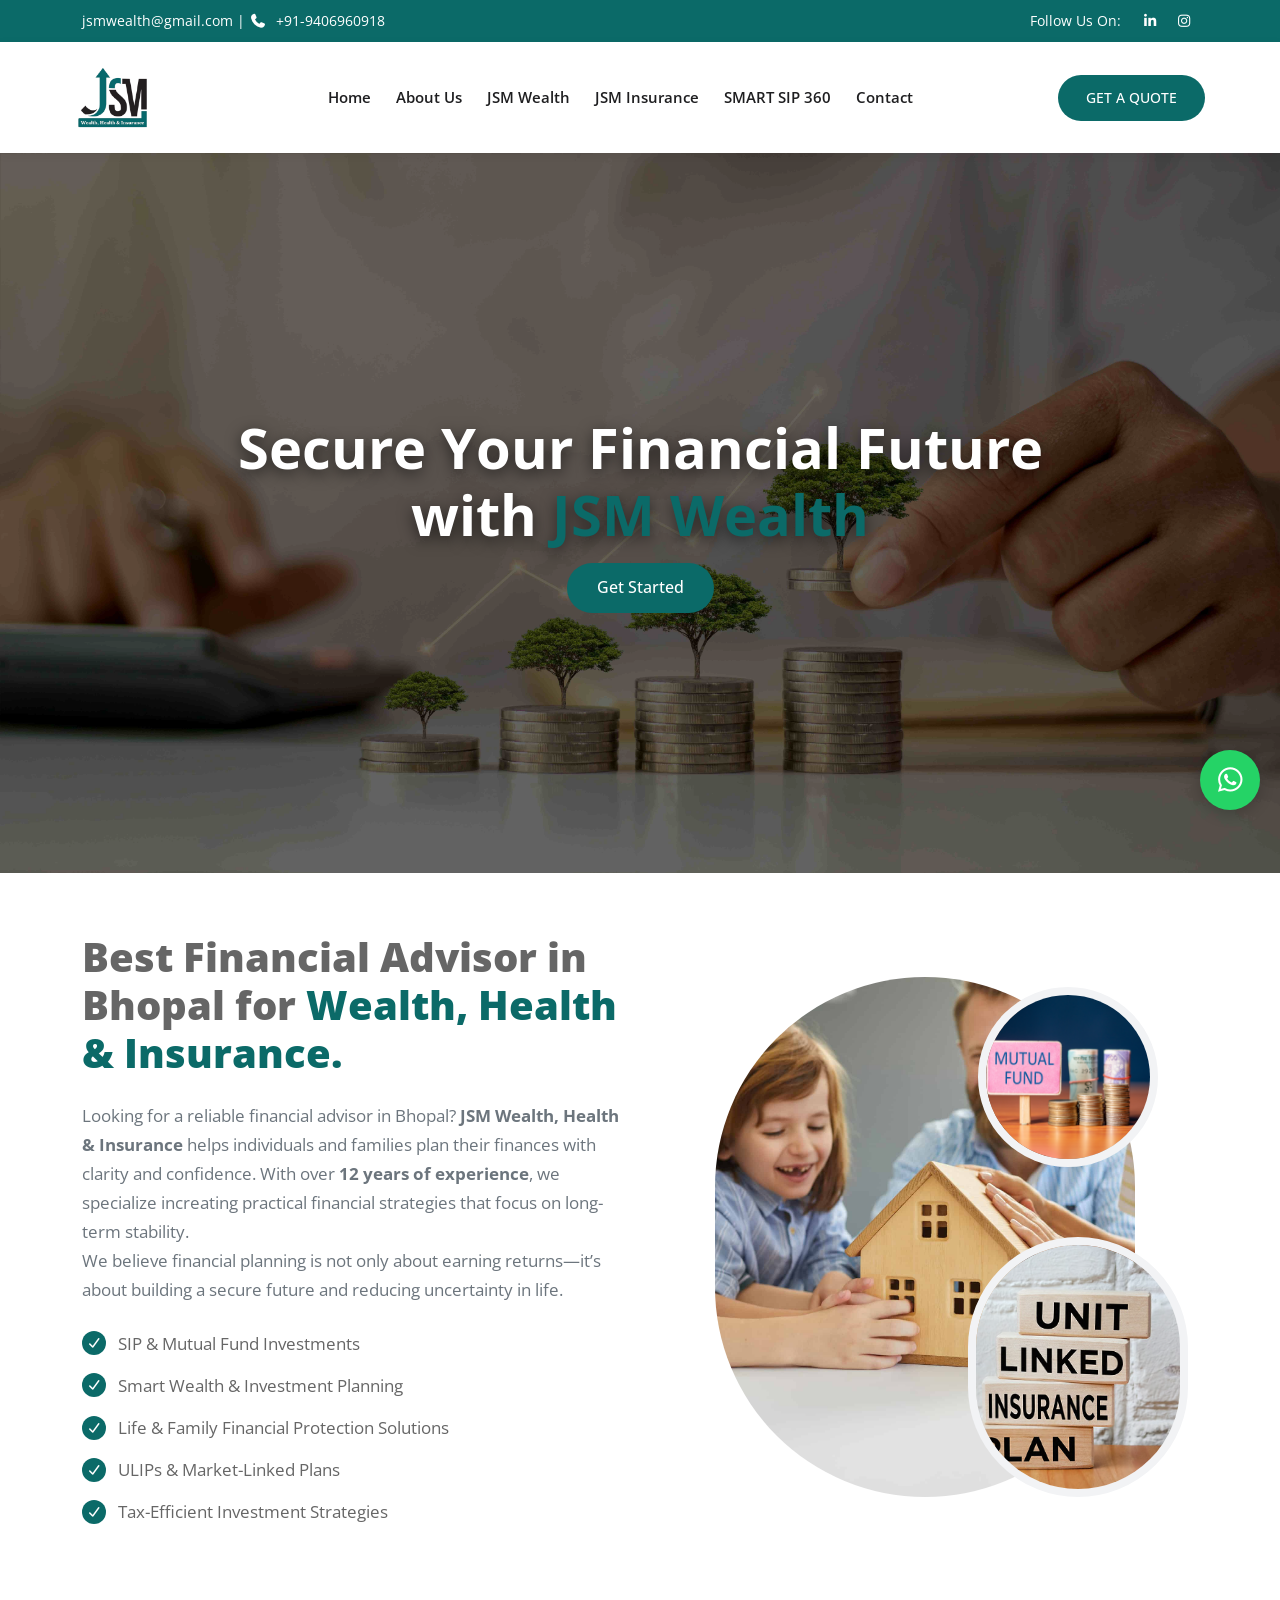
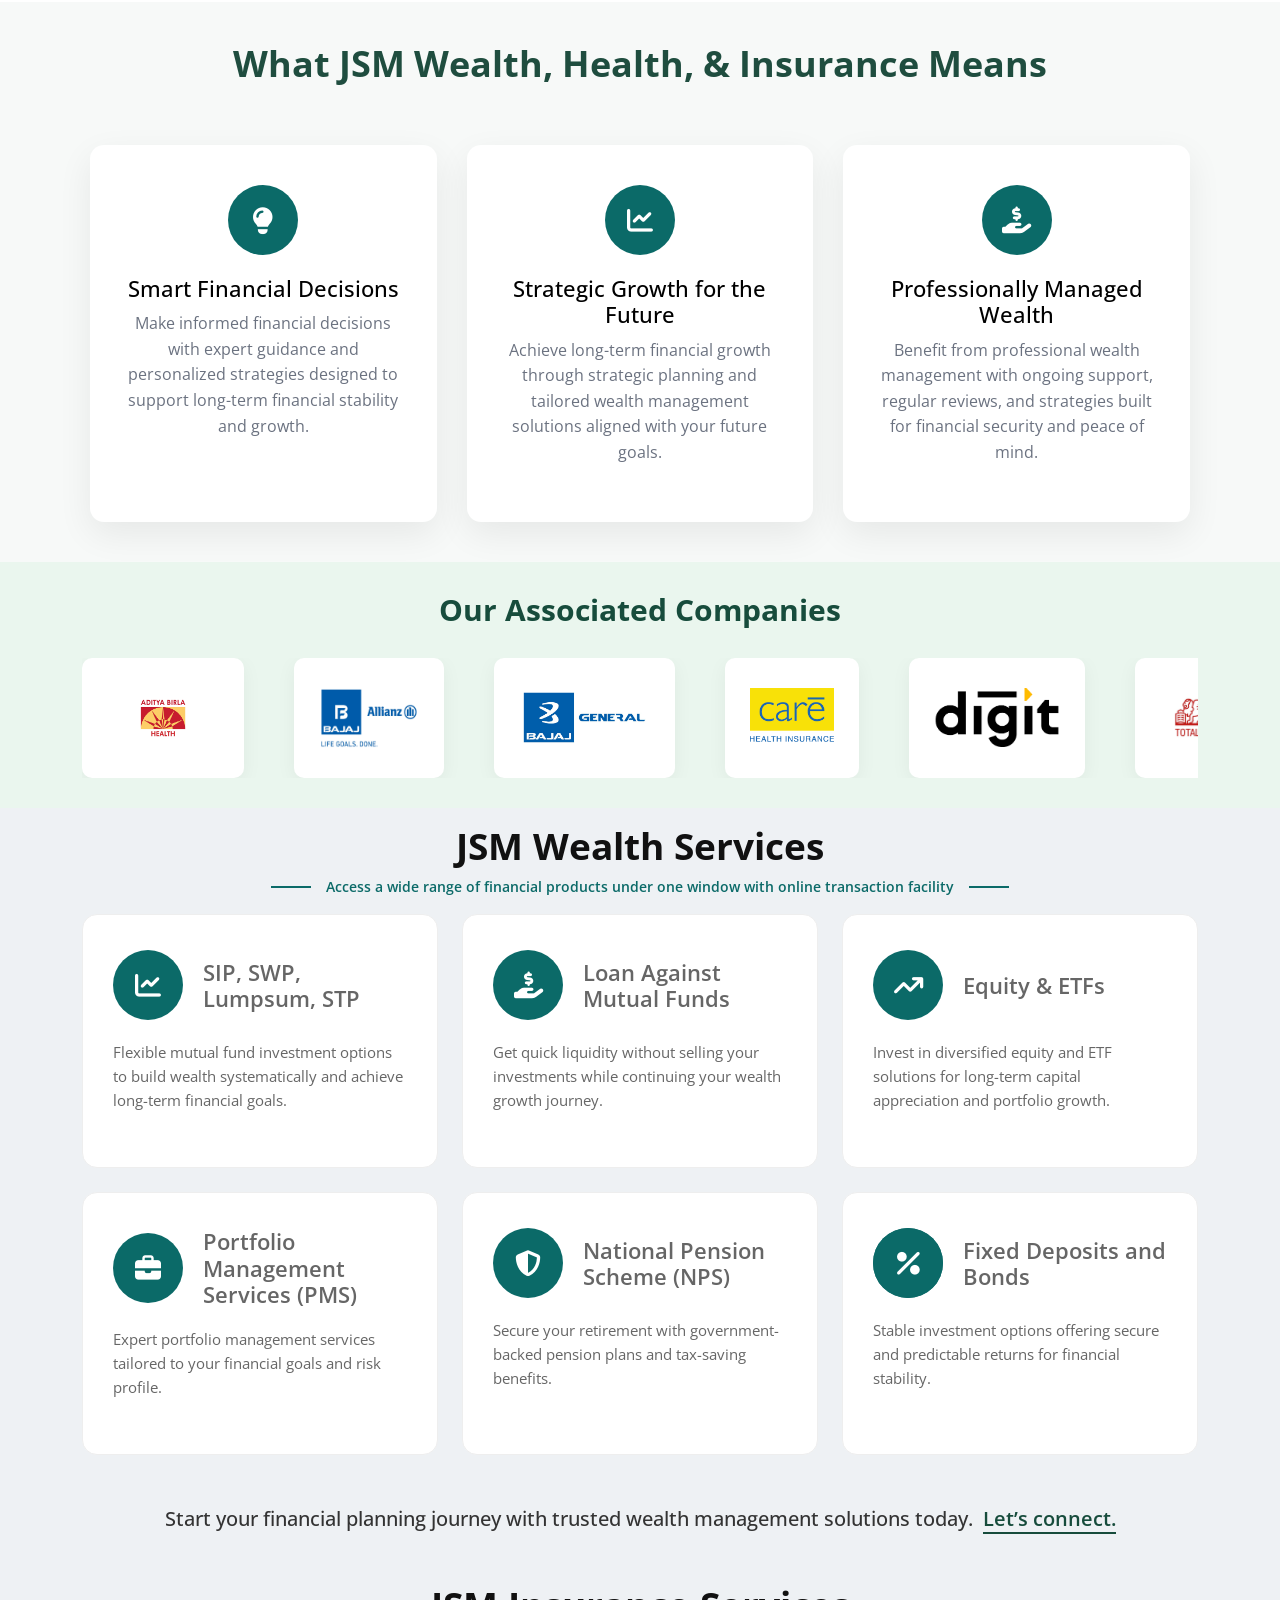
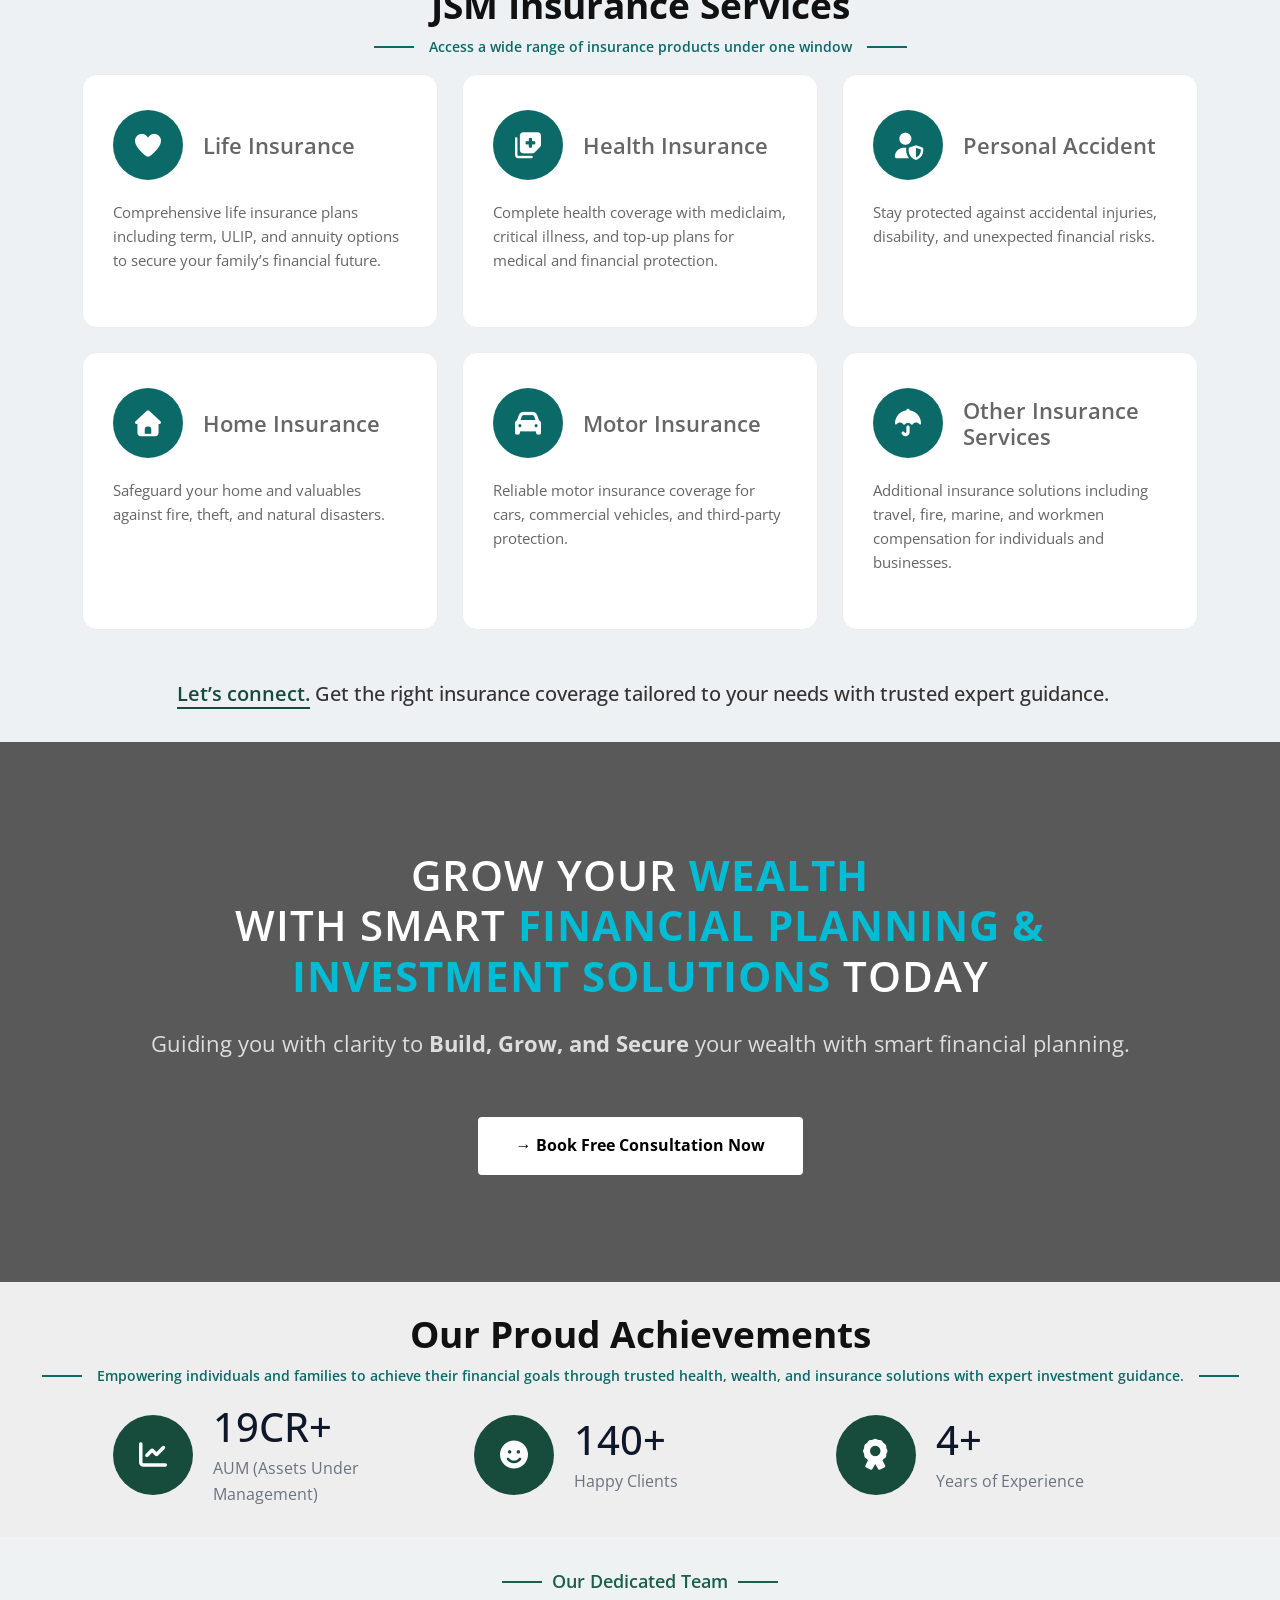
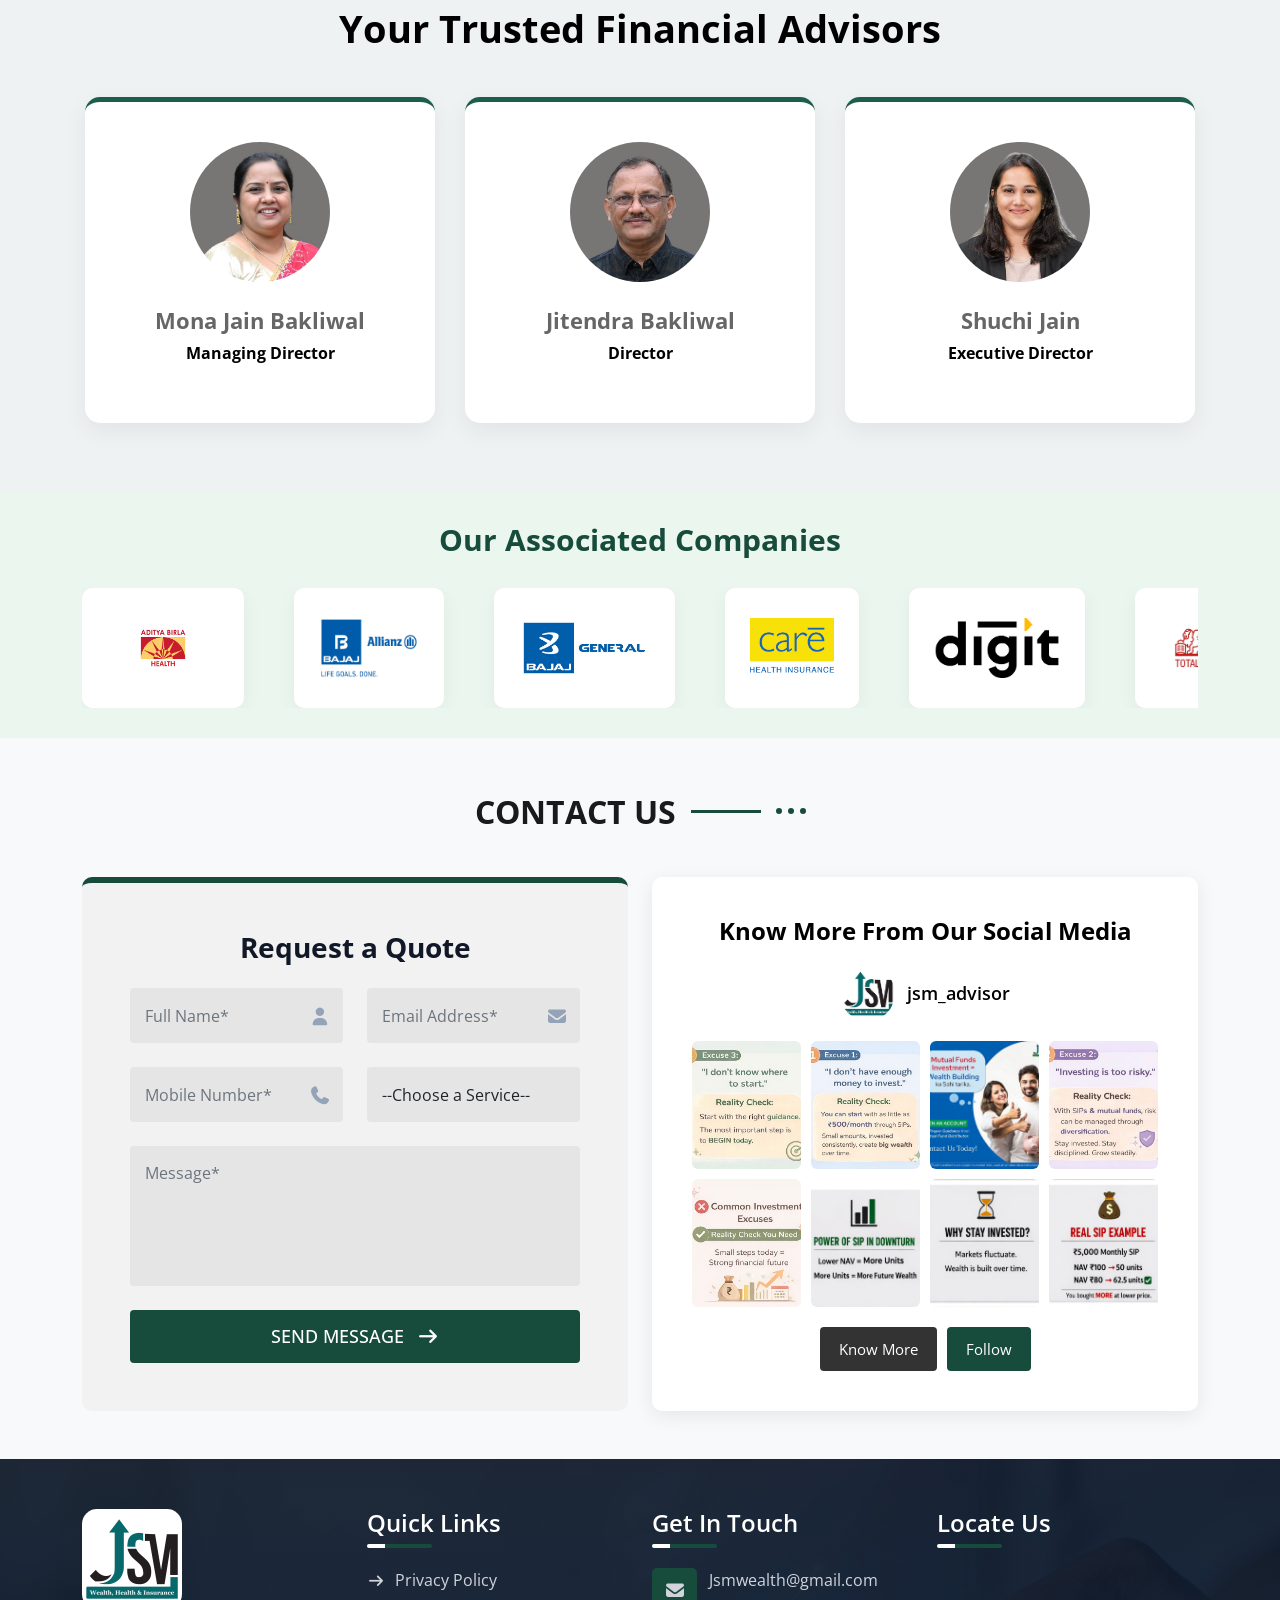
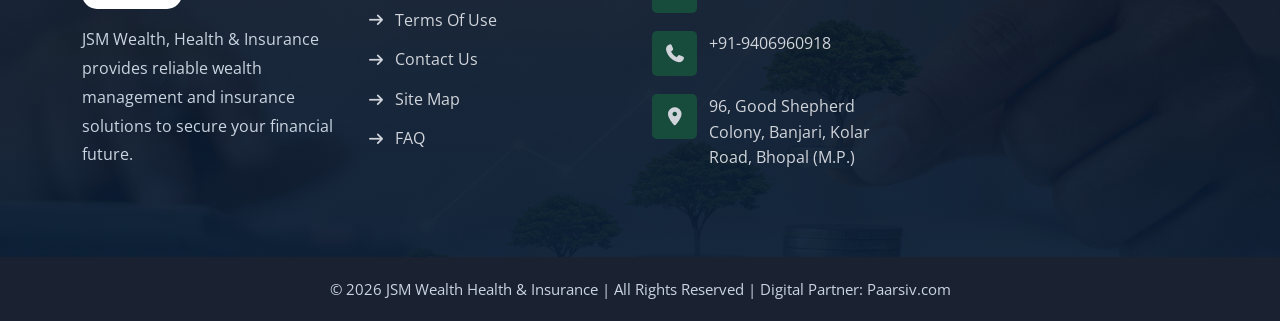
<file: index.html>
<!doctype html>
<html lang="en">

    <head>
        <meta charset="UTF-8" />
        <meta name="viewport" content="width=device-width, initial-scale=1.0" />

        <title>JSM Wealth</title>

        <!-- Bootstrap CSS (IMPORTANT) -->
        <link rel="stylesheet" href="static/css/bootstrap.min.css">

        <!-- Font Awesome -->
        <link rel="stylesheet" href="static/css/all.min.css">

        <!-- Custom CSS -->
        <link rel="stylesheet" href="style.css" />
        <link rel="stylesheet" href="static/css/footer.css">

        <script type="text/javascript" src="//cdn.evgnet.com/beacon/ddecorhomefabrics/dddecor_dev/scripts/evergage.min.js"></script>

    </head>

    <body>

        <!-- ---------------------------Static/Js/Header.js-------------------------------- -->
        <header class="header" id="main-header"></header>
        <!-- WhatsApp Button -->
        <a href="https://wa.me/919406960918" class="whatsapp-btn"
            target="_blank">
            <i class="fab fa-whatsapp"></i>
        </a>

        <!-- Scroll To Top Button -->
        <button class="scroll-top" id="scrollTopBtn">
            <i class="fa fa-arrow-up"></i>
        </button>

        <!-- ------------------------Header Ends Here-------------------------------------- -->

        <!-- HERO SECTION -->
        <section class="hero-section ">
            <div class="hero-text text-center">

                <h1 id="hero-title">
                    Secure Your Financial Future with <span>JSM</span>
                </h1>

                <a href="#finance-section" class="hero-btn">Get Started</a>

            </div>
        </section>

        <!-- ---------------------------Static/Js/Header.js-------------------------------- -->
        <section class="about-section" id="about-section">
            <div class="container">
                <div class="row align-items-center">

                    <!-- Left Content -->
                    <div class="col-lg-6 ">

                        <h2 class="about-main-title">

                            Best Financial Advisor in Bhopal for
                            <span>Wealth, Health & Insurance.</span>
                        </h2>

                        <p class="about-text">
                            Looking for a reliable financial advisor in Bhopal?
                          <strong> JSM Wealth, Health & Insurance</strong>  helps individuals and
                            families plan their finances with clarity and
                            confidence. With over <strong>12 years of experience</strong>, 
                            we specialize increating practical
                            financial strategies that focus on long-term
                            stability.

                            <br>We believe financial planning is not only about
                            earning returns—it’s about building a secure future
                            and reducing uncertainty in life.
                        
                        </p>

                        <ul class="about-list">
                            <li>
                                <i class="fa-solid fa-check "></i>
                                SIP & Mutual Fund Investments
                            </li>
                            <li>
                                <i class="fa-solid fa-check"></i>
                                Smart Wealth & Investment Planning
                            </li>
                            <li>
                                <i class="fa-solid fa-check"></i>
                                Life & Family Financial Protection Solutions
                            </li>
                            <li>
                                <i class="fa-solid fa-check"></i>
                                ULIPs & Market-Linked Plans
                            </li>
                            <li>
                                <i class="fa-solid fa-check"></i>
                                Tax-Efficient Investment Strategies
                            </li>
                        </ul>

                    </div>

                    <!-- Right Images -->
                    <div class="col-lg-6 text-center mt-lg-0">
                        <div class="image-wrapper">
                            <img src="static/image/insurance-about-1.jpeg"
                                class="main-img" alt="Main Image">

                            <img src="static/image/Mutual Funds.png"
                                class="small-img-top" alt="Small Image">

                            <img src="static/image/plan.avif"
                                class="small-img-bottom" alt="Small Image">
                        </div>
                    </div>

                </div>
            </div>
        </section>
        <!-- ------------------------Header Ends Here-------------------------------------- -->

        <section class="wealth-section" id="wealth-section">

            <div class="container">

                <h2 class="wealth-heading">
                    What JSM Wealth, Health, & Insurance Means
                </h2>

                <div class="wealth-grid">

                    <div class="wealth-card">
                        <div class="wealth-icon">
                            <i class="fa-solid fa-lightbulb"></i>
                        </div>
                        <h4>Smart Financial Decisions</h4>
                        <p>Make informed financial decisions with expert guidance and personalized 
                            strategies designed to support long-term financial stability and growth.</p>
                    </div>

                    <div class="wealth-card">
                        <div class="wealth-icon">
                            <i class="fa-solid fa-chart-line"></i>
                        </div>
                        <h4>Strategic Growth for the Future</h4>
                        <p>Achieve long-term financial growth through strategic planning and 
                            tailored wealth management solutions aligned with your future goals.</p>
                    </div>

                    <div class="wealth-card">
                        <div class="wealth-icon">
                            <i class="fa-solid fa-hand-holding-dollar"></i>
                        </div>
                        <h4>Professionally Managed Wealth</h4>
                        <p>Benefit from professional wealth management with ongoing support,
                             regular reviews, and strategies built for financial security and peace of mind.</p>
                    </div>

                </div>

            </div>

        </section>
        <!-- ---------------------------Associated Company Section-------------------------------- -->
        <section class="associated-section">
            <div class="container scrolling-text">

                <h2>Our Associated Companies</h2>

                <div class="logo-slider">
                    <div class="scroll-track">

                        <div class="company-logo"><img
                                src="static/image/Aditya Birla Health Insurance.webp"
                                alt="Aditya Birla Health Insurance"></div>
                        <div class="company-logo"><img
                                src="static/image/Bajaj Allianz Life.jpg"
                                alt="Bajaj Allianz Life">
                        </div>
                        <div class="company-logo"><img
                                src="static/image/Bajaj Allianz General Insurance.jpg"
                                alt="Bajaj Allianz General Insurance"></div>
                        <div class="company-logo"><img
                                src="static/image/Care Health Insurance.png"
                                alt="Care Health Insurance"></div>
                        <div class="company-logo"><img
                                src="static/image/Digit Insurance.png"
                                alt="Digit Insurance"></div>
                        <div class="company-logo"><img
                                src="static/image/Future Generali.jpg"
                                alt="Future Generali"></div>
                        <div class="company-logo"><img
                                src="static/image/HDFC ERGO.webp"
                                alt="HDFC ERGO"></div>
                        <div class="company-logo"><img
                                src="static/image/HDFC Life.png"
                                alt="HDFC Life"></div>
                        <div class="company-logo"><img
                                src="static/image/ICICI Lombard General Insurance.jpg"
                                alt="ICICI Lombard General Insurance"></div>
                        <div class="company-logo"><img
                                src="static/image/ICICI Prudential Life.jpeg"
                                alt="ICICI Prudential Life"></div>
                        <div class="company-logo"><img
                                src="static/image/IFFCO Tokio General Insurance.png"
                                alt="IFFCO Tokio General Insurance"></div>
                        <div class="company-logo"><img
                                src="static/image/Kotak Life.png"
                                alt="Kotak Life"></div>
                        <div class="company-logo"><img
                                src="static/image/Kotak General Insurance.png"
                                alt="Kotak General Insurance"></div>
                        <div class="company-logo"><img
                                src="static/image/ManipalCigna Health Insurance.png"
                                alt="ManipalCigna Health Insurance"></div>
                        <div class="company-logo"><img
                                src="static/image/Max Life Insurance.jpg"
                                alt="Max Life Insurance">
                        </div>
                        <div class="company-logo"><img
                                src="static/image/Niva Bupa Health Insurance.png"
                                alt="Niva Bupa Health Insurance"></div>
                        <div class="company-logo"><img
                                src="static/image/Royal Sundaram General Insurance.jpg"
                                alt="Royal Sundaram General Insurance"></div>
                        <div class="company-logo"><img
                                src="static/image/Star Health Insurance.png"
                                alt="Star Health Insurance"></div>
                        <div class="company-logo"><img
                                src="static/image/Tata AIA Life.png"
                                alt="Tata AIA Life"></div>
                        <div class="company-logo"><img
                                src="static/image/Tata AIG.png"
                                alt="Tata AIG"></div>

                    </div>
                </div>
            </section>
            <!-- ---------------------------Associated Company Section End-------------------------------- -->

            <!-- ---------------------------Services Section-------------------------------- -->
            <section class="services-section py-3" id="services-section">
                <div class="container">

                    <!-- Main Heading -->
                    <div class="text-center">
                        <h2 class="main-heading">
                            JSM Wealth Services
                        </h2>
                    </div>

                    <div class="text-center mb-3">
                        <div class="top-heading">
                            <span></span>
                            Access a wide range of financial products under one
                            window with online transaction facility
                            <span></span>
                        </div>
                    </div>

                    <!-- Cards -->
                    <div class="row g-4">

                        <!-- Card 1 -->
                        <div class="col-lg-4 col-md-6">
                            <div class="service-card">
                                <div class="card-header-flex">
                                    <div class="icon-box">
                                        <i class="fas fa-chart-line"></i>
                                    </div>
                                    <h4>SIP, SWP, Lumpsum, STP</h4>
                                </div>
                                <p>
                                   Flexible mutual fund investment options to build wealth systematically and achieve long-term financial goals.
                                </p>
                            </div>
                        </div>

                        <!-- Card 2 -->
                        <div class="col-lg-4 col-md-6">
                            <div class="service-card">
                                <div class="card-header-flex">
                                    <div class="icon-box">
                                        <i
                                            class="fas fa-hand-holding-dollar"></i>
                                    </div>
                                    <h4>Loan Against Mutual Funds</h4>
                                </div>
                                <p>
                                    Get quick liquidity without selling your investments while continuing your wealth growth journey.
                                </p>
                            </div>
                        </div>

                        <!-- Card 3 -->
                        <div class="col-lg-4 col-md-6">
                            <div class="service-card">
                                <div class="card-header-flex">
                                    <div class="icon-box">
                                        <i class="fas fa-arrow-trend-up"></i>
                                    </div>
                                    <h4>Equity & ETFs</h4>
                                </div>
                                <p>
                                   
Invest in diversified equity and ETF solutions for long-term capital appreciation and portfolio growth.
                                </p>
                            </div>
                        </div>

                        <!-- Card 4 -->
                        <div class="col-lg-4 col-md-6">
                            <div class="service-card">
                                <div class="card-header-flex">
                                    <div class="icon-box">
                                        <i class="fas fa-briefcase"></i>
                                    </div>
                                    <h4>Portfolio Management Services (PMS)</h4>
                                </div>
                                <p>
                                    Expert portfolio management services tailored to your financial goals and risk profile.
                                </p>
                            </div>
                        </div>

                        <!-- Card 5 -->
                        <div class="col-lg-4 col-md-6">
                            <div class="service-card">
                                <div class="card-header-flex">
                                    <div class="icon-box">
                                        <i class="fas fa-shield-alt"></i>
                                    </div>
                                    <h4>National Pension Scheme (NPS)</h4>
                                </div>
                                <p>
                                   Secure your retirement with government-backed pension plans and tax-saving benefits.
                                </p>
                            </div>
                        </div>

                        <!-- Card 6 -->
                        <div class="col-lg-4 col-md-6">
                            <div class="service-card">
                                <div class="card-header-flex">
                                    <div class="icon-box">
                                        <div class="icon-box">
                                            <i class="fas fa-percent"></i>
                                        </div>
                                    </div>
                                    <h4>Fixed Deposits and Bonds</h4>
                                </div>
                                <p>
                                    Stable investment options offering secure and predictable returns for financial stability.
                                </p>
                            </div>
                        </div>

                    </div>

                    <!-- CTA LINE -->
                    <div class="text-center mt-5">
                        <p class="service-cta">
                            Start your financial planning journey with trusted wealth management solutions today. <a href="#finance-section">Let’s
                                connect.</a>
                        </p>
                    </div>

                </div>
            </section>
            <!-- ---------------------------Services Section End-------------------------------- -->
            <!-- ---------------------------Services Section-------------------------------- -->
            <section class="services-section py-3" id="services-sections">
                <div class="container">

                    <!-- Main Heading -->
                    <div class="text-center">
                        <h2 class="main-heading">
                            JSM Insurance Services
                        </h2>
                    </div>
                    <!-- Small Top Heading -->
                    <div class="text-center mb-3">
                        <div class="top-heading">
                            <span></span>
                            Access a wide range of insurance products under one
                            window
                            <span></span>
                        </div>
                    </div>

                    <!-- Cards -->
                    <div class="row g-4">

                        <!-- Card 1 -->
                        <div class="col-lg-4 col-md-6">
                            <div class="service-card">
                                <div class="card-header-flex">
                                    <div class="icon-box">
                                        <i class="fas fa-heart"></i>
                                    </div>
                                    <h4>Life Insurance</h4>
                                </div>
                                <p>
                                    Comprehensive life insurance plans including term, ULIP, and annuity options to secure your family’s financial future.
                                </p>
                            </div>
                        </div>

                        <!-- Card 2 -->
                        <div class="col-lg-4 col-md-6">
                            <div class="service-card">
                                <div class="card-header-flex">
                                    <div class="icon-box">
                                        <i class="fas fa-notes-medical"></i>
                                    </div>
                                    <h4>Health Insurance</h4>
                                </div>
                                <p>
                                    Complete health coverage with mediclaim, critical illness, and top-up plans for medical and financial protection.
                                </p>
                            </div>
                        </div>

                        <!-- Card 4 -->
                        <div class="col-lg-4 col-md-6">
                            <div class="service-card">
                                <div class="card-header-flex">
                                    <div class="icon-box">
                                        <i class="fas fa-user-shield"></i>
                                    </div>
                                    <h4>Personal Accident</h4>
                                </div>
                                <p>
                                   Stay protected against accidental injuries, disability, and unexpected financial risks.
                                </p>
                            </div>
                        </div>

                        <!-- Card 5 -->
                        <div class="col-lg-4 col-md-6">
                            <div class="service-card">
                                <div class="card-header-flex">
                                    <div class="icon-box">
                                        <i class="fas fa-home"></i>
                                    </div>
                                    <h4>Home Insurance</h4>
                                </div>
                                <p>
                                    Safeguard your home and valuables against fire, theft, and natural disasters.
                                </p>
                            </div>
                        </div>
                        <!-- Card 3 -->
                        <div class="col-lg-4 col-md-6">
                            <div class="service-card">
                                <div class="card-header-flex">
                                    <div class="icon-box">
                                        <i class="fas fa-car"></i>
                                    </div>
                                    <h4>Motor Insurance</h4>
                                </div>
                                <p>
                                    Reliable motor insurance coverage for cars, commercial vehicles, and third-party protection.
                                </p>
                            </div>
                        </div>
                        <!-- Card 6 -->
                        <div class="col-lg-4 col-md-6">
                            <div class="service-card">
                                <div class="card-header-flex">
                                    <div class="icon-box">
                                        <i class="fas fa-umbrella"></i>
                                    </div>
                                    <h4>Other Insurance Services</h4>
                                </div>
                                <p>
                                    Additional insurance solutions including travel, fire, marine, and workmen compensation for individuals and businesses.
                                </p>
                            </div>
                        </div>

                    </div>
                    <!-- CTA LINE -->
                    <div class="text-center mt-5">
                        <p class="service-cta">
                            <a href="#finance-section">Let’s
                                connect.</a>
                                Get the right insurance coverage tailored to your needs with trusted expert guidance.
                        </p>
                    </div>

                </div>
            </section>
            <!-- ---------------------------Services Section End-------------------------------- -->
            <!-- ---------------------------Finance Hero Section-------------------------------- -->
            <section class="finance-hero">

                <div class="overlays"></div>

                <div class="hero-content">

                    <h1>
                        
                        GROW YOUR <span>WEALTH</span><br>
                        WITH SMART <span>FINANCIAL PLANNING & INVESTMENT SOLUTIONS</span> TODAY
                    </h1>

                    <p class="sub-text">

                        Guiding you with clarity to <strong>Build, Grow, and
                            Secure</strong> your wealth with smart financial planning.
                        <!-- Book
                        today & claim your
                        <strong>Free Consultation!</strong> -->
                    </p>

                    <a href="#finance-section" class="hero-btnn">
                        → Book Free Consultation Now
                    </a>

                </div>

            </section>
            <!-- ---------------------------Finance Hero Section End-------------------------------- -->
            <!-- ---------------------------Stats Section-------------------------------- -->
            <section class="stats">

                <div class="text-center">
                    <h2 class="main-heading">
                        Our Proud Achievements
                    </h2>
                </div>
                <div class="text-center mb-3">
                    <div class="top-heading">
                        <span></span>
                        Empowering individuals and families to achieve their financial 
                        goals through trusted health, wealth, and insurance solutions 
                        with expert investment guidance.
                        <span></span>
                    </div>
                </div>

                <div class="stats__container mb-2">

                    <!-- AUM -->
                    <div class="stats__item">
                        <div class="stats__icon">
                            <i class="fas fa-chart-line"></i>
                        </div>
                        <div class="stats__content">
                            <h2 class="counter" data-target="65">
                                0<span>CR+</span>
                            </h2>
                            <p>AUM (Assets Under Management)</p>
                        </div>
                    </div>

                    <!-- Clients -->
                    <div class="stats__item">
                        <div class="stats__icon">
                            <i class="fas fa-face-smile"></i>
                        </div>
                        <div class="stats__content">
                            <h2 class="counter" data-target="500">
                                0<span>+</span>
                            </h2>
                            <p>Happy Clients</p>
                        </div>
                    </div>

                    <!-- Experience -->
                    <div class="stats__item">
                        <div class="stats__icon">
                            <i class="fas fa-award"></i>
                        </div>
                        <div class="stats__content">
                            <h2 class="counter" data-target="12">
                                0<span>+</span>
                            </h2>
                            <p>Years of Experience</p>
                        </div>
                    </div>

                </div>
            </section>
            <!-- ---------------------------Stats Section End-------------------------------- -->
            <!-- ---------------------------Team Section-------------------------------- -->
            <section class="team-section">
                <div class="container text-center">

                    <p class="small-title">Our Dedicated Team</p>
                    <h2 class="main-title">Your Trusted Financial Advisors</h2>

                    <div class="row justify-content-center">

                        <!-- Card 1 -->
                        <div class="col-lg-4 col-md-6 mb-4">
                            <div class="team-card">
                                <div class="team-img">
                                    <img
                                        src="static/image/mother shuchi-ii.jpeg"
                                        alt>

                                </div>
                                <h4>Mona Jain Bakliwal</h4>
                                <p>Managing Director</p>
                            </div>
                        </div>

                        <!-- Card 2 -->
                        <div class="col-lg-4 col-md-6 mb-4">
                            <div class="team-card">
                                <div class="team-img">
                                    <img src="static/image/father.png" alt>

                                </div>
                                <h4>Jitendra Bakliwal</h4>
                                <p>Director</p>
                            </div>
                        </div>

                        <!-- Card 3 -->
                        <div class="col-lg-4 col-md-6 mb-4">
                            <div class="team-card">
                                <div class="team-img">
                                    <img src="static/image/Shuchi.jpeg" alt>

                                </div>
                                <h4>Shuchi Jain</h4>
                                <p>Executive Director</p>
                            </div>
                        </div>

                    </div>
                </div>
            </section>
            <!-- ---------------------------Team Section End-------------------------------- -->
            <!-- ---------------------------Associated Company Section-------------------------------- -->
            <section class="associated-section">
                <div class="container scrolling-text">

                    <h2>Our Associated Companies</h2>

                    <div class="logo-slider">
                        <div class="scroll-track">

                            <div class="company-logo"><img
                                    src="static/image/Aditya Birla Health Insurance.webp"
                                    alt="Aditya Birla Health Insurance"></div>
                            <div class="company-logo"><img
                                    src="static/image/Bajaj Allianz Life.jpg"
                                    alt="Bajaj Allianz Life">
                            </div>
                            <div class="company-logo"><img
                                    src="static/image/Bajaj Allianz General Insurance.jpg"
                                    alt="Bajaj Allianz General Insurance"></div>
                            <div class="company-logo"><img
                                    src="static/image/Care Health Insurance.png"
                                    alt="Care Health Insurance"></div>
                            <div class="company-logo"><img
                                    src="static/image/Digit Insurance.png"
                                    alt="Digit Insurance"></div>
                            <div class="company-logo"><img
                                    src="static/image/Future Generali.jpg"
                                    alt="Future Generali"></div>
                            <div class="company-logo"><img
                                    src="static/image/HDFC ERGO.webp"
                                    alt="HDFC ERGO"></div>
                            <div class="company-logo"><img
                                    src="static/image/HDFC Life.png"
                                    alt="HDFC Life"></div>
                            <div class="company-logo"><img
                                    src="static/image/ICICI Lombard General Insurance.jpg"
                                    alt="ICICI Lombard General Insurance"></div>
                            <div class="company-logo"><img
                                    src="static/image/ICICI Prudential Life.jpeg"
                                    alt="ICICI Prudential Life"></div>
                            <div class="company-logo"><img
                                    src="static/image/IFFCO Tokio General Insurance.png"
                                    alt="IFFCO Tokio General Insurance"></div>
                            <div class="company-logo"><img
                                    src="static/image/Kotak Life.png"
                                    alt="Kotak Life"></div>
                            <div class="company-logo"><img
                                    src="static/image/Kotak General Insurance.png"
                                    alt="Kotak General Insurance"></div>
                            <div class="company-logo"><img
                                    src="static/image/ManipalCigna Health Insurance.png"
                                    alt="ManipalCigna Health Insurance"></div>
                            <div class="company-logo"><img
                                    src="static/image/Max Life Insurance.jpg"
                                    alt="Max Life Insurance">
                            </div>
                            <div class="company-logo"><img
                                    src="static/image/Niva Bupa Health Insurance.png"
                                    alt="Niva Bupa Health Insurance"></div>
                            <div class="company-logo"><img
                                    src="static/image/Royal Sundaram General Insurance.jpg"
                                    alt="Royal Sundaram General Insurance"></div>
                            <div class="company-logo"><img
                                    src="static/image/Star Health Insurance.png"
                                    alt="Star Health Insurance"></div>
                            <div class="company-logo"><img
                                    src="static/image/Tata AIA Life.png"
                                    alt="Tata AIA Life"></div>
                            <div class="company-logo"><img
                                    src="static/image/Tata AIG.png"
                                    alt="Tata AIG"></div>

                        </div>
                    </div>
                </section>
                <!-- ---------------------------Associated Company Section End-------------------------------- -->
                <!-- ---------------------------Finance Section-------------------------------- -->
                <section class="finance-section py-5" id="finance-section">
                    <div class="container">

                        <!-- Title -->
                        <p class="contact-title">
                            CONTACT US
                            <span class="line"></span>
                            <span class="dots">
                                <span></span>
                                <span></span>
                                <span></span>
                            </span>
                        </p>

                        <div class="row align-items-stretch">

                            <!-- LEFT SIDE (FORM) -->
                            <div class="col-lg-6 d-flex">
                                <div class="quote-section p-4 p-lg-5 w-100">

                                    <h2 class="quote-title mb-4">Request a
                                        Quote</h2>

                                    <form>
                                        <div class="row g-4">

                                            <!-- Full Name -->
                                            <div class="col-md-6">
                                                <div class="input-group">
                                                    <input type="text"
                                                        class="form-control"
                                                        placeholder="Full Name*"
                                                        required>
                                                    <span
                                                        class="input-group-text">
                                                        <i
                                                            class="fa fa-user"></i>
                                                    </span>
                                                </div>
                                            </div>

                                            <!-- Email -->
                                            <div class="col-md-6">
                                                <div class="input-group">
                                                    <input type="email"
                                                        class="form-control"
                                                        placeholder="Email Address*"
                                                        required>
                                                    <span
                                                        class="input-group-text">
                                                        <i
                                                            class="fa fa-envelope"></i>
                                                    </span>
                                                </div>
                                            </div>

                                            <!-- Phone -->
                                            <div class="col-md-6">
                                                <div class="input-group">
                                                    <input type="tel"
                                                        class="form-control"
                                                        placeholder="Mobile Number*"
                                                        required>
                                                    <span
                                                        class="input-group-text">
                                                        <i
                                                            class="fa fa-phone"></i>
                                                    </span>
                                                </div>
                                            </div>

                                            <!-- Service -->
                                            <div class="col-md-6">
                                                <select class="form-select"
                                                    required>
                                                    <option selected
                                                        disabled>--Choose a
                                                        Service--</option>
                                                    <option>Health
                                                        Insurance</option>
                                                    <option>Life
                                                        Insurance</option>
                                                    <option>Investment
                                                        Planning</option>
                                                    <option>Mutual
                                                        Funds</option>
                                                </select>
                                            </div>

                                            <!-- Message -->
                                            <div class="col-12">
                                                <textarea class="form-control"
                                                    placeholder="Message*"
                                                    required></textarea>
                                            </div>

                                            <!-- Button -->
                                            <div class="col-12">
                                                <button type="submit"
                                                    class="send-btn w-100">
                                                    SEND MESSAGE
                                                    <i
                                                        class="fa fa-arrow-right ms-2"></i>
                                                </button>
                                            </div>

                                        </div>
                                    </form>

                                </div>
                            </div>

                            <!-- RIGHT SIDE (INSTAGRAM) -->
                            <div class="col-lg-6 d-flex">
                                <div class="instagram-section w-100">

                                    <h2 class="insta-title">Know More From Our
                                        Social Media</h2>

                                    <!-- Profile -->
                                    <div class="insta-profile">
                                        <div class="insta-logo">
                                            <img src="static/image/jsm.logo.png"
                                                alt="logo">
                                        </div>
                                        <a
                                            href="https://www.instagram.com/jsm_advisor"
                                            target="_blank">
                                            jsm_advisor
                                        </a>
                                    </div>

                                    <!-- Grid -->
                                    <div class="insta-grid">
                                        <div class="insta-item">
                                            <img
                                                src="static/image/insta-1.jpeg">
                                            <div class="overlay"><i
                                                    class="fab fa-instagram insta-icon"></i></div>
                                        </div>
                                        <div class="insta-item">
                                            <img src="static/image/insta-2.jpg">
                                            <div class="overlay"><i
                                                    class="fab fa-instagram insta-icon"></i></div>
                                        </div>
                                        <div class="insta-item">
                                            <img
                                                src="static/image/insta-3.jpeg">
                                            <div class="overlay"><i
                                                    class="fab fa-instagram insta-icon"></i></div>
                                        </div>

                                        <div class="insta-item">
                                            <img
                                                src="static/image/insta-4.jpeg">
                                            <div class="overlay"><i
                                                    class="fab fa-instagram insta-icon"></i></div>
                                        </div>

                                        <div class="insta-item">
                                            <img src="static/image/insta-5.PNG">
                                            <div class="overlay"><i
                                                    class="fab fa-instagram insta-icon"></i></div>
                                        </div>

                                        <div class="insta-item">
                                            <img src="static/image/insta-6.PNG">
                                            <div class="overlay"><i
                                                    class="fab fa-instagram insta-icon"></i></div>
                                        </div>

                                        <div class="insta-item">
                                            <img src="static/image/insta-7.PNG">
                                            <div class="overlay"><i
                                                    class="fab fa-instagram insta-icon"></i></div>
                                        </div>

                                        <div class="insta-item">
                                            <img src="static/image/insta-8.PNG">
                                            <div class="overlay"><i
                                                    class="fab fa-instagram insta-icon"></i></div>
                                        </div>
                                    </div>

                                    <!-- Buttons -->
                                    <div class="insta-buttons">
                                        <a href="#finance-section"
                                            class="btn load-btn">Know
                                            More</a>
                                        <a
                                            href="https://www.instagram.com/jsm_advisor"
                                            class="btn follow-btn">Follow</a>
                                    </div>

                                </div>
                            </div>

                        </div>
                    </div>
                </section>
                <!-- ---------------------------Finance Section End-------------------------------- -->
                <!-- ---------------------------Footer Company Section End-------------------------------- -->
                <footer class="footer-section text-white" id="main-footer">
                </footer>
                <!-- ---------------------------Footer Section End-------------------------------- -->

                <!-- jQuery (Required FIRST) -->
                <script src="static/js/jquery-3.6.0.min.js"></script>

                <!-- Bootstrap JS -->
                <script src="static/js/bootstrap.min.js"></script>
                <script src="static/js/header.js"></script>
                <script src="static/js/footer.js"></script>

                <!-- Owl Carousel Init -->
                <script src="index.js"></script>

                <script>

        //  counter
        const counters = document.querySelectorAll('.counter');

        const speed = 200; // lower = faster

        const animateCounters = () => {
            counters.forEach(counter => {
                const target = +counter.getAttribute('data-target');
                const span = counter.querySelector('span');

                let count = 0;

                const updateCount = () => {
                    const increment = target / speed;

                    if (count < target) {
                        count += increment;
                        counter.childNodes[0].nodeValue = Math.ceil(count);
                        setTimeout(updateCount, 10);
                    } else {
                        counter.childNodes[0].nodeValue = target;
                    }
                };

                updateCount();
            });
        };

        // Trigger on scroll (only once)
        let started = false;

        window.addEventListener('scroll', () => {
            const section = document.querySelector('.stats');
            const sectionTop = section.offsetTop - window.innerHeight + 100;

            if (!started && window.scrollY > sectionTop) {
                animateCounters();
                started = true;
            }
        });
    </script>
                <script>
        const scrollBtn = document.getElementById("scrollTopBtn");

        window.onscroll = function () {
            if (document.body.scrollTop > 200 || document.documentElement.scrollTop > 200) {
                scrollBtn.style.display = "flex";
            } else {
                scrollBtn.style.display = "none";
            }
        };

        scrollBtn.onclick = function () {
            window.scrollTo({
                top: 0,
                behavior: "smooth"
            });
        };
    </script>
                <script
                    src="//translate.google.com/translate_a/element.js?cb=googleTranslateElementInit"></script>

            </body>

        </html>
</file>
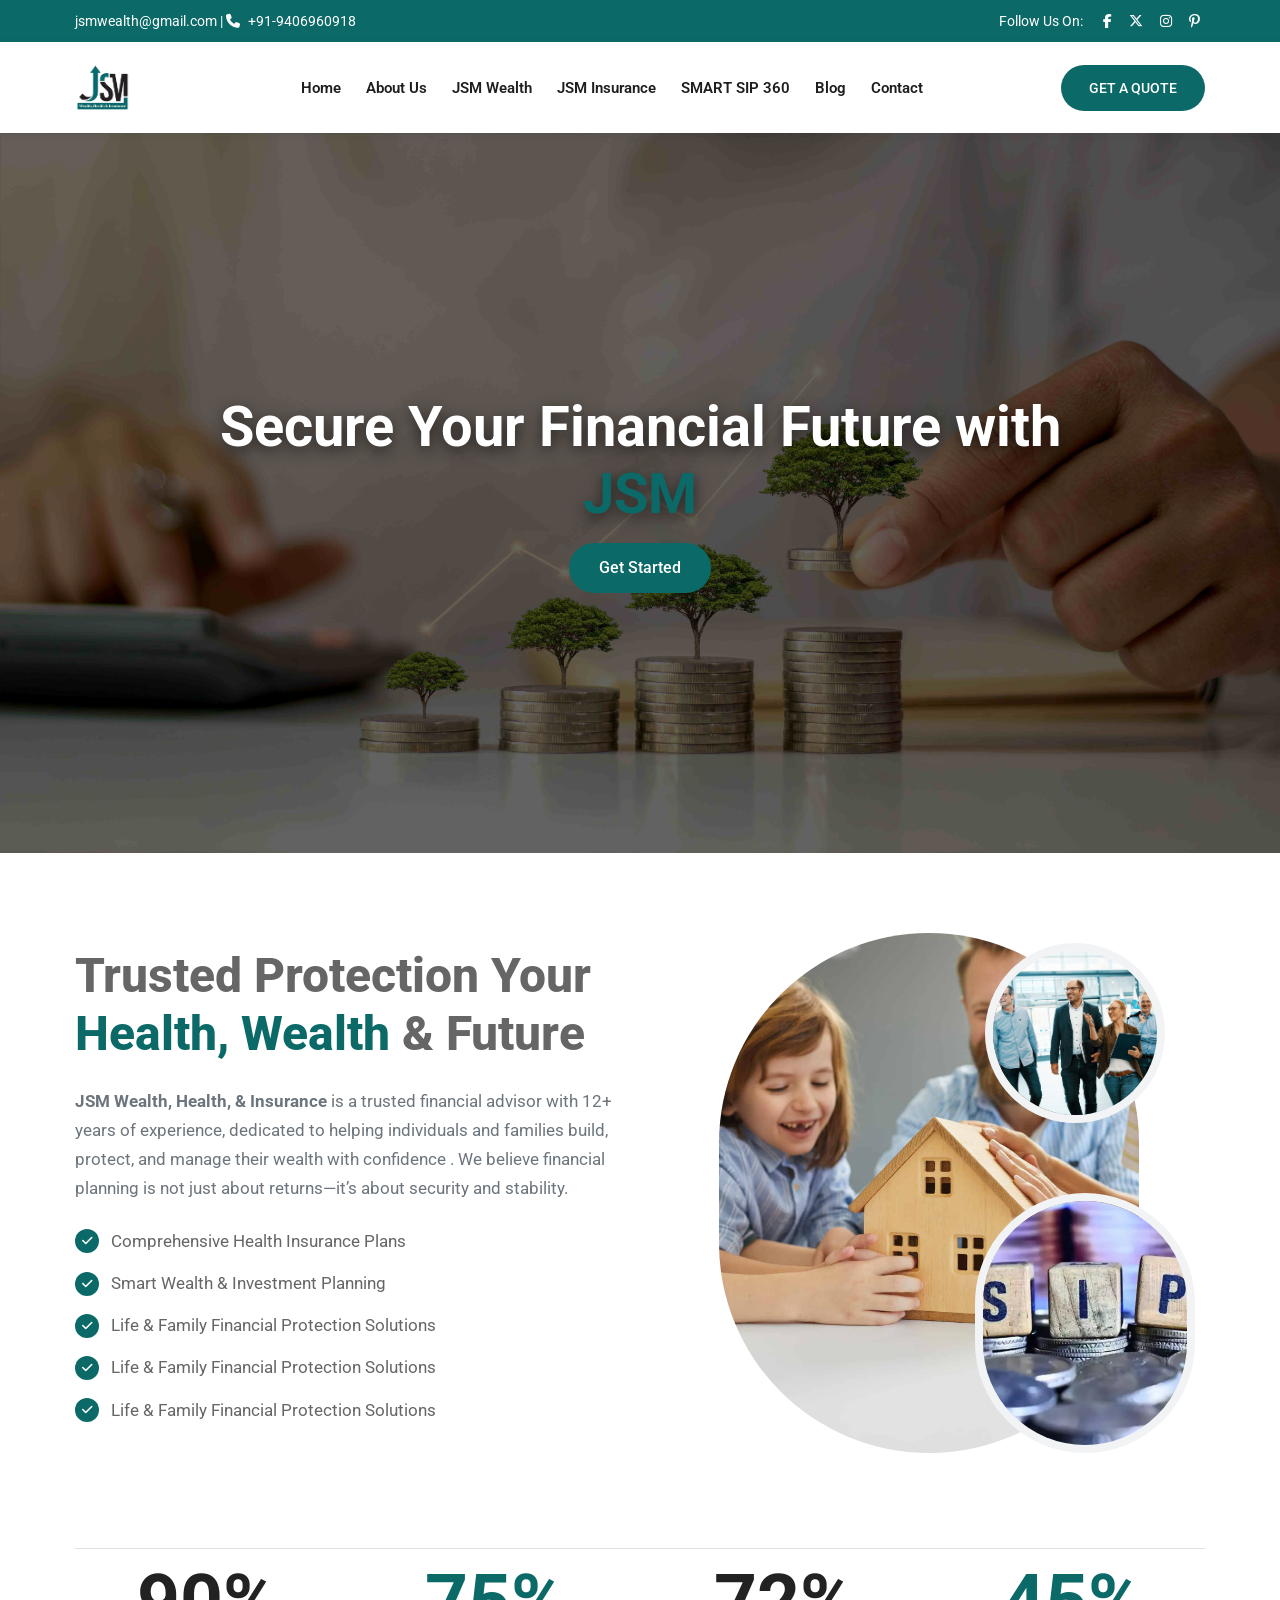
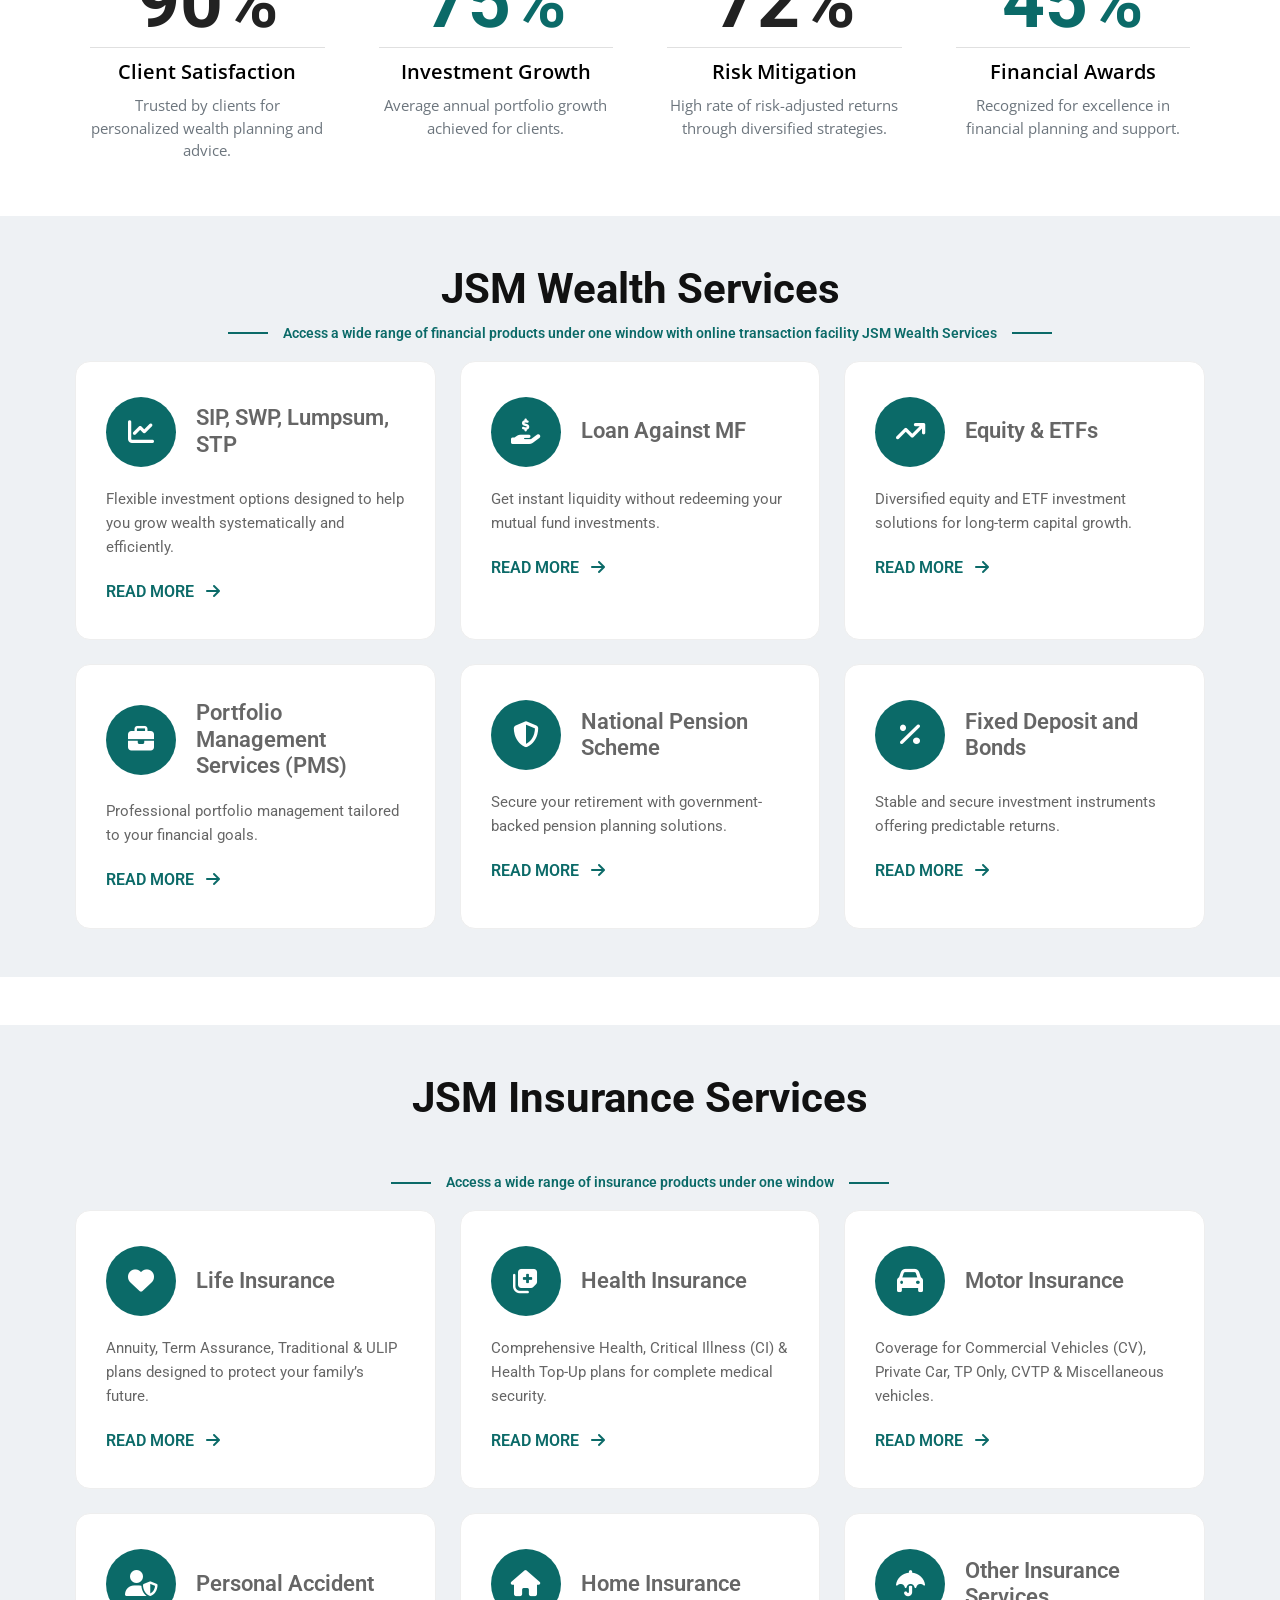
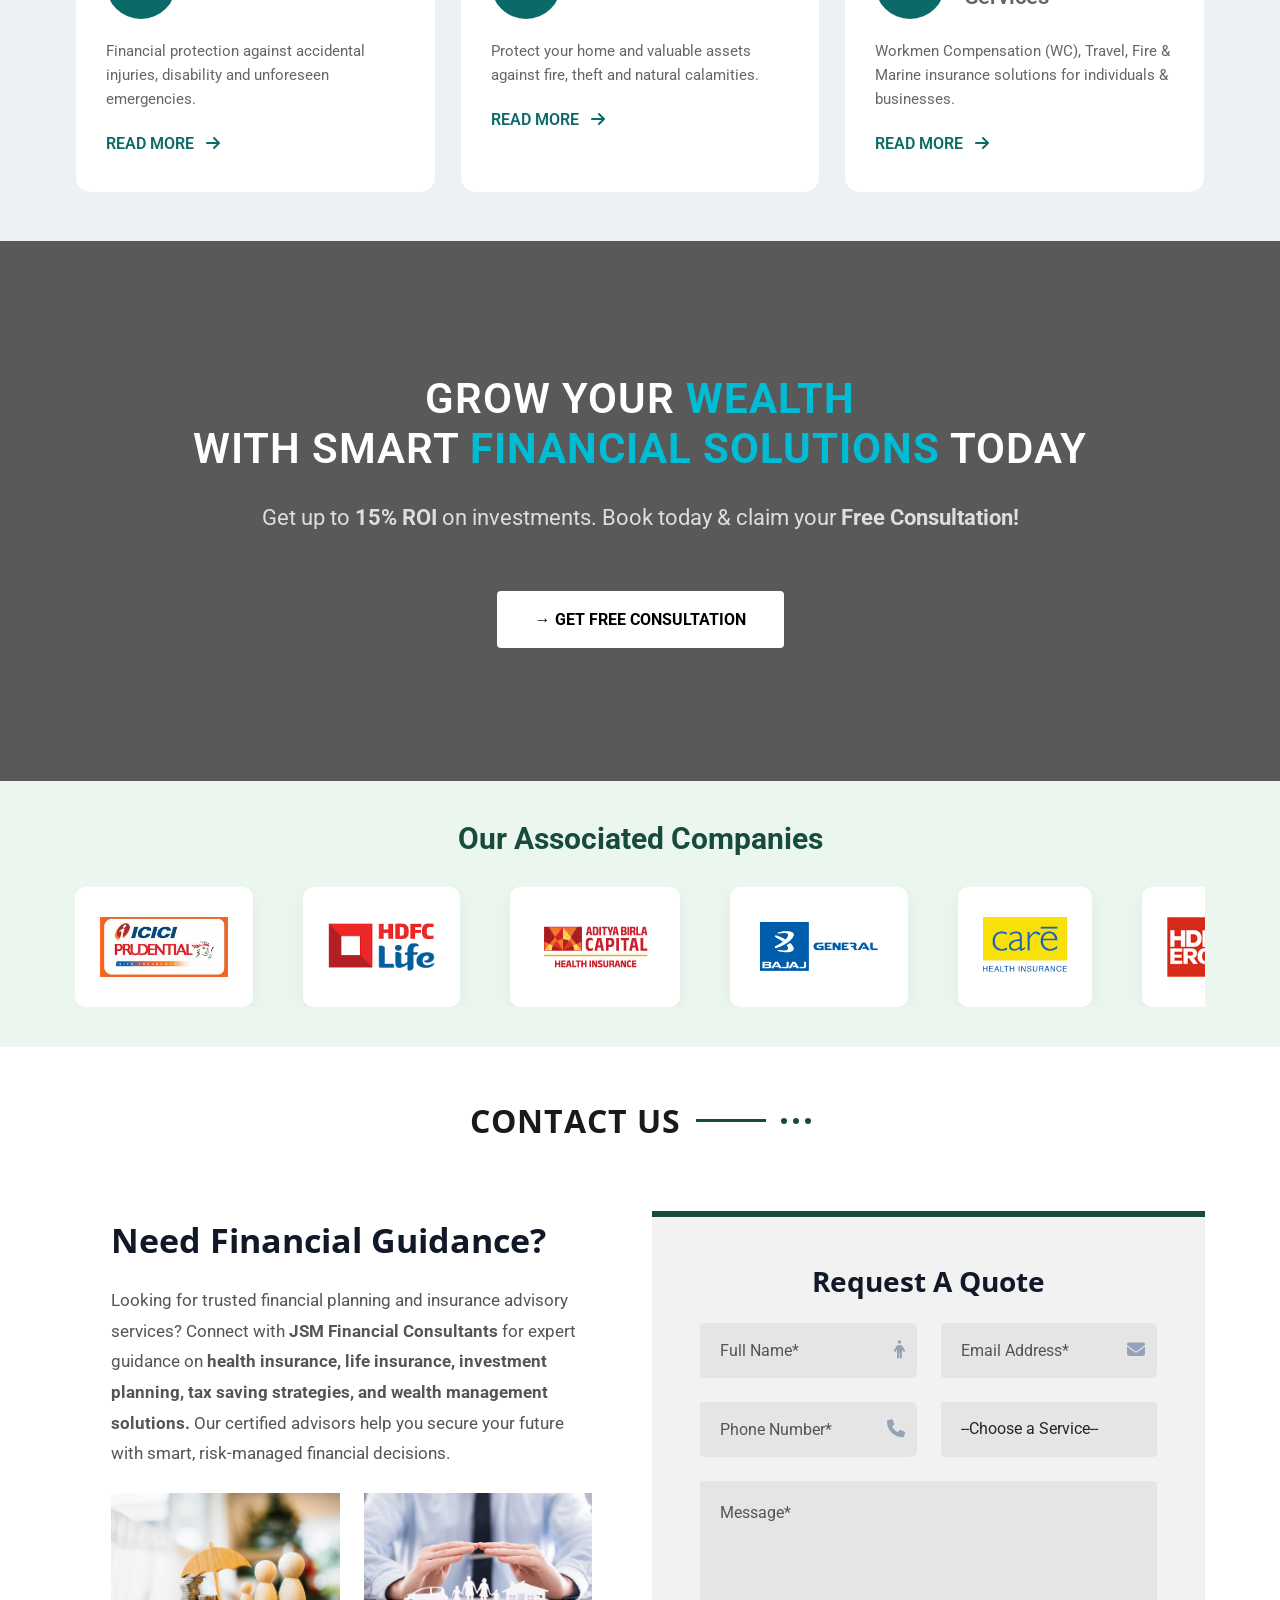
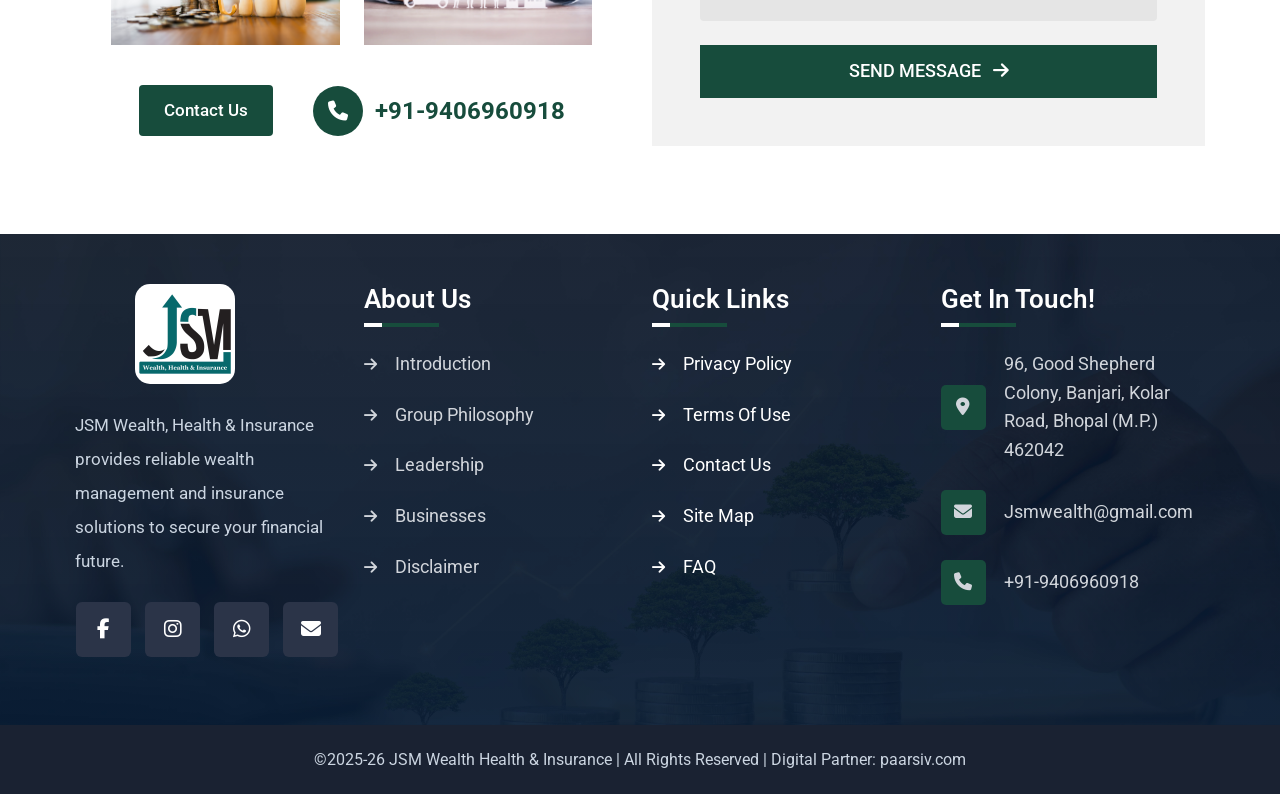
<file: static/image/index.html>
<!doctype html>
<html lang="en">
<head>
  <meta charset="UTF-8" />
  <meta name="viewport" content="width=device-width, initial-scale=1.0" />

  <title>JSM Wealth</title>


  <!-- owl crousal -->
   <link rel="stylesheet" href="https://cdnjs.cloudflare.com/ajax/libs/OwlCarousel2/2.3.4/assets/owl.carousel.min.css">
<link rel="stylesheet" href="https://cdnjs.cloudflare.com/ajax/libs/OwlCarousel2/2.3.4/assets/owl.theme.default.min.css">

  <!-- Google Fonts -->
  <link href="https://fonts.googleapis.com/css2?family=Poppins:wght@400;600;900&family=Rubik:wght@400;500&display=swap" rel="stylesheet">

  <!-- Bootstrap CSS (IMPORTANT) -->
  <link
    href="https://cdn.jsdelivr.net/npm/bootstrap@5.3.3/dist/css/bootstrap.min.css"
    rel="stylesheet"
  />

  <!-- Font Awesome -->
  <link
    rel="stylesheet"
    href="https://cdnjs.cloudflare.com/ajax/libs/font-awesome/6.5.1/css/all.min.css"
  />

  <!-- Custom CSS -->
  <link rel="stylesheet" href="style.css" />
</head>

<body>

  <!-- Top Bar -->
  <div class="top-bar">
    <div class="container d-flex justify-content-between align-items-center">
      <div>
        <a href="mailto:jsmwealth@gmail.com">jsmwealth@gmail.com</a>
        |
       <span><i class="fas fa-phone"></i>
          +91-9406960918</span>
      </div>

      <div class="social-icoons">
        <span class="me-2">Follow Us On:</span>
        <a href="#finance-section">
        <i class="fab fa-facebook-f"></i>
    </a>

    <a href="#finance-section">
        <i class="fab fa-x-twitter"></i>
    </a>

    <a href="#finance-section">
        <i class="fab fa-instagram"></i>
    </a>

    <a href="#finance-section">
        <i class="fab fa-pinterest-p"></i>
    </a>
      </div>
    </div>
  </div>

  <!-- Navigation -->
  <nav class="main-nav">
    <div class="container d-flex align-items-center justify-content-between">

      <div class="logo">
        <img src="jsm.logo.png" alt="JSM Wealth Logo">
      </div>
    
    <!-- Toggle Button -->
    <button class="menu-toggle" id="menuToggle">
      ☰
    </button>

      <ul class="nav-links  align-items-center mb-0" id="navLinks">
        <li><a href="index.html">Home</a></li>
        <li><a href="#finance-section">About Us</a></li>

        <!-- Services Dropdown -->
        <!-- <li class="dropdown">
          <a href="#">Services <span class="arrow">▾</span></a>
          <ul class="custom-dropdown">
            <li><a href="#finance-section">Life Insurance</a></li>
            <li><a href="#finance-section">Car Insurance</a></li>
          </ul>
        </li> -->
        <li><a href="">JSM Wealth</a></li>
<li><a href="">JSM Insurance</a></li>
        <li><a href="sip.html">SMART SIP 360</a></li>
        <li><a href="#finance-section">Blog</a></li>
        <li><a href="#finance-section">Contact</a></li>
      </ul>

      <a href="#finance-section" class="btn-quote">GET A QUOTE</a>
    </div>
  </nav>



 <!-- HERO SECTION -->
<section class="hero-section ">
  <div class="hero-text text-center">

    <h1 id="hero-title">
      Secure Your Financial Future with <span>JSM</span>
    </h1>

    <!-- <h4 id="hero-subtitle">
      Your trusted partner in wealth, health, and insurance solutions
    </h4> -->

    <!-- <p id="hero-desc">
      Personalized solutions that help you achieve your goals
    </p> -->

    <a href="#finance-section" class="hero-btn">Get Started</a>

  </div>
</section>

<!-- about aection -->
<section class="about-section">
    <div class="container">
        <div class="row align-items-center">

            <!-- Left Content -->
            <div class="col-lg-6 ">

                <h2 class="about-main-title">
                    Trusted Protection Your <br>
                    <span>Health, Wealth</span> & Future
                </h2>

                <p class="about-text">
                  <strong>JSM Wealth, Health, & Insurance</strong>  is a trusted financial advisor with 12+ years of experience, dedicated to helping individuals and families build, protect, and manage their wealth with confidence
                   . We believe financial planning is not just about returns—it’s about security and stability. 
                </p>

                <ul class="about-list">
                    <li>
                        <i class="fa-solid fa-check"></i>
                        Comprehensive Health Insurance Plans
                    </li>
                    <li>
                        <i class="fa-solid fa-check"></i>
                        Smart Wealth & Investment Planning
                    </li>
                    <li>
                        <i class="fa-solid fa-check"></i>
                        Life & Family Financial Protection Solutions
                    </li>
                      <li>
                        <i class="fa-solid fa-check"></i>
                        Life & Family Financial Protection Solutions
                    </li>
                      <li>
                        <i class="fa-solid fa-check"></i>
                        Life & Family Financial Protection Solutions
                    </li>
                </ul>

                <!-- Explore Plans Button -->
                <!-- <div class="mt-4">
                    <a href="#" class="btn-explore">EXPLORE PLANS →</a>
                </div> -->

            </div>

            <!-- Right Images -->
            <div class="col-lg-6 text-center mt-lg-0">
                <div class="image-wrapper">
                    <img src="insurance-about-1.jpeg"
                         class="main-img" alt="Main Image">

                    <img src="insurance-about.jpeg"
                         class="small-img-top" alt="Small Image">

                    <img src="insurance-about-2.jpeg"
                         class="small-img-bottom" alt="Small Image">
                </div>
            </div>

        </div>
    </div>
</section>

<!--stats-section  -->
<!-- Top Divider -->

<section class="stats-section text-start">
    <div class="container">
      <div class="section-divider"></div>
        <div class="row text-center">

            <!-- 1 -->
            <div class="col-md-3 col-sm-6 mb-4">
                <div class="stat-box">
                    <div class="stat-number dark">90%</div>
                      <div class="number-divider"></div>
                    <div class="stat-title">Client Satisfaction</div>
                    <p class="stat-desc">
                        Trusted by clients for personalized wealth planning and advice.
                    </p>
                </div>
            </div>

            <!-- 2 -->
            <div class="col-md-3 col-sm-6 mb-4">
                <div class="stat-box">
                    <div class="stat-number red">75%</div>
                      <div class="number-divider"></div>
                    <div class="stat-title">Investment Growth</div>
                    <p class="stat-desc">
                        Average annual portfolio growth achieved for clients.
                    </p>
                </div>
            </div>

            <!-- 3 -->
            <div class="col-md-3 col-sm-6 mb-4">
                <div class="stat-box">
                    <div class="stat-number dark">72%</div>
                      <div class="number-divider"></div>
                    <div class="stat-title">Risk Mitigation</div>
                    <p class="stat-desc">
                       High rate of risk-adjusted returns through diversified strategies.
                    </p>
                </div>
            </div>

            <!-- 4 -->
            <div class="col-md-3 col-sm-6 mb-4">
                <div class="stat-box">
                    <div class="stat-number red">45%</div>
                      <div class="number-divider"></div>
                    <div class="stat-title">Financial Awards</div>
                    <p class="stat-desc">
                        Recognized for excellence in financial planning and support.
                    </p>
                </div>
            </div>

        </div>
    </div>
</section>
<!-- card section -->
<section class="services-section py-5">
    <div class="container">

        

        <!-- Main Heading -->
        <div class="text-center ">
            <h2 class="main-heading">
                JSM Wealth Services
            </h2>
        </div>
        <!-- Small Top Heading -->
        <div class="text-center mb-3">
            <div class="top-heading">
                <span></span>
                 Access a wide range of financial products under one window with online transaction facility 
                JSM Wealth Services
                <span></span>
            </div>
        </div>

           <!-- <div class="services-bottom-cta mt-5 pt-4 mb-5">

            <hr class="section-line">

            <div class="row align-items-center py-3 container">

                <div class="col-lg-8 col-md-7 text-md-start text-center mb-3 mb-md-0">
                    <h4 class="experience-heading">
                        We Have 12+ Years of Insurance Advisory Experience
                    </h4>
                </div>

                <div class="col-lg-4 col-md-5 text-md-end text-center">
                    <a href="https://www.njinsure.in/njib/product" target="_blank" class="btn more-services-btn">
                        EXPLORE INSURANCE
                    </a>
                </div>

            </div>

            <hr class="section-line">

        </div> -->

        <!-- Cards -->
        <div class="row g-4">

            <!-- Card 1 -->
            <div class="col-lg-4 col-md-6">
                <div class="service-card">
                    <div class="card-header-flex">
                        <div class="icon-box">
                            <i class="fas fa-chart-line"></i>
                        </div>
                        <h4>SIP, SWP, Lumpsum, STP</h4>
                    </div>
                    <p>
                        Flexible investment options designed to help you grow wealth systematically and efficiently.
                    </p>
                    <a href="#finance-section" class="read-more">
                        READ MORE <i class="fas fa-arrow-right ms-2"></i>
                    </a>
                </div>
            </div>

            <!-- Card 2 -->
            <div class="col-lg-4 col-md-6">
                <div class="service-card">
                    <div class="card-header-flex">
                        <div class="icon-box">
                            <i class="fas fa-hand-holding-dollar"></i>
                        </div>
                        <h4>Loan Against MF</h4>
                    </div>
                    <p>
                        Get instant liquidity without redeeming your mutual fund investments.
                    </p>
                    <a href="#finance-section" class="read-more">
                        READ MORE <i class="fas fa-arrow-right ms-2"></i>
                    </a>
                </div>
            </div>

            <!-- Card 3 -->
            <div class="col-lg-4 col-md-6">
                <div class="service-card">
                    <div class="card-header-flex">
                        <div class="icon-box">
                            <i class="fas fa-arrow-trend-up"></i>
                        </div>
                        <h4>Equity & ETFs</h4>
                    </div>
                    <p>
                        Diversified equity and ETF investment solutions for long-term capital growth.
                    </p>
                    <a href="#finance-section" class="read-more">
                        READ MORE <i class="fas fa-arrow-right ms-2"></i>
                    </a>
                </div>
            </div>

            <!-- Card 4 -->
            <div class="col-lg-4 col-md-6">
                <div class="service-card">
                    <div class="card-header-flex">
                        <div class="icon-box">
                            <i class="fas fa-briefcase"></i>
                        </div>
                        <h4>Portfolio Management Services (PMS)</h4>
                    </div>
                    <p>
                        Professional portfolio management tailored to your financial goals.
                    </p>
                    <a href="#finance-section" class="read-more">
                        READ MORE <i class="fas fa-arrow-right ms-2"></i>
                    </a>
                </div>
            </div>

            <!-- Card 5 -->
            <div class="col-lg-4 col-md-6">
                <div class="service-card">
                    <div class="card-header-flex">
                        <div class="icon-box">
                            <i class="fas fa-shield-alt"></i>
                        </div>
                        <h4>National Pension Scheme</h4>
                    </div>
                    <p>
                        Secure your retirement with government-backed pension planning solutions.
                    </p>
                    <a href="#finance-section" class="read-more">
                        READ MORE <i class="fas fa-arrow-right ms-2"></i>
                    </a>
                </div>
            </div>

            <!-- Card 6 -->
            <div class="col-lg-4 col-md-6">
                <div class="service-card">
                    <div class="card-header-flex">
                        <div class="icon-box">
                            <i class="fas fa-percent"></i>
                        </div>
                        <h4>Fixed Deposit and Bonds</h4>
                    </div>
                    <p>
                        Stable and secure investment instruments offering predictable returns.
                    </p>
                    <a href="#finance-section" class="read-more">
                        READ MORE <i class="fas fa-arrow-right ms-2"></i>
                    </a>
                </div>
            </div>

        </div>
        
 
    </div>
</section>

<section class="services-section py-5 mt-5">
    <div class="container">

    

        <!-- Main Heading -->
        <div class="text-center mb-5">
            <h2 class="main-heading">
                JSM Insurance Services
            </h2>
        </div>
  <!-- Small Top Heading -->
        <div class="text-center mb-3">
            <div class="top-heading">
                <span></span>
                Access a wide range of insurance products under one window
                <span></span>
            </div>
        </div>

        <!-- Cards -->
        <div class="row g-4">

            <!-- Card 1 -->
            <div class="col-lg-4 col-md-6">
                <div class="service-card">
                    <div class="card-header-flex">
                        <div class="icon-box">
                            <i class="fas fa-heart"></i>
                        </div>
                        <h4>Life Insurance</h4>
                    </div>
                    <p>
                        Annuity, Term Assurance, Traditional & ULIP plans designed to protect your family’s future.
                    </p>
                    <a href="#finance-section" target="_blank" class="read-more">
                        READ MORE <i class="fas fa-arrow-right ms-2"></i>
                    </a>
                </div>
            </div>

            <!-- Card 2 -->
            <div class="col-lg-4 col-md-6">
                <div class="service-card">
                    <div class="card-header-flex">
                        <div class="icon-box">
                            <i class="fas fa-notes-medical"></i>
                        </div>
                        <h4>Health Insurance</h4>
                    </div>
                    <p>
                        Comprehensive Health, Critical Illness (CI) & Health Top-Up plans for complete medical security.
                    </p>
                    <a href="#finance-section" target="_blank" class="read-more">
                        READ MORE <i class="fas fa-arrow-right ms-2"></i>
                    </a>
                </div>
            </div>

            <!-- Card 3 -->
            <div class="col-lg-4 col-md-6">
                <div class="service-card">
                    <div class="card-header-flex">
                        <div class="icon-box">
                            <i class="fas fa-car"></i>
                        </div>
                        <h4>Motor Insurance</h4>
                    </div>
                    <p>
                        Coverage for Commercial Vehicles (CV), Private Car, TP Only, CVTP & Miscellaneous vehicles.
                    </p>
                    <a href="#finance-section" target="_blank" class="read-more">
                        READ MORE <i class="fas fa-arrow-right ms-2"></i>
                    </a>
                </div>
            </div>

            <!-- Card 4 -->
            <div class="col-lg-4 col-md-6">
                <div class="service-card">
                    <div class="card-header-flex">
                        <div class="icon-box">
                            <i class="fas fa-user-shield"></i>
                        </div>
                        <h4>Personal Accident</h4>
                    </div>
                    <p>
                        Financial protection against accidental injuries, disability and unforeseen emergencies.
                    </p>
                    <a href="#finance-section" target="_blank" class="read-more">
                        READ MORE <i class="fas fa-arrow-right ms-2"></i>
                    </a>
                </div>
            </div>

            <!-- Card 5 -->
            <div class="col-lg-4 col-md-6">
                <div class="service-card">
                    <div class="card-header-flex">
                        <div class="icon-box">
                            <i class="fas fa-home"></i>
                        </div>
                        <h4>Home Insurance</h4>
                    </div>
                    <p>
                        Protect your home and valuable assets against fire, theft and natural calamities.
                    </p>
                    <a href="#finance-section" target="_blank" class="read-more">
                        READ MORE <i class="fas fa-arrow-right ms-2"></i>
                    </a>
                </div>
            </div>

            <!-- Card 6 -->
            <div class="col-lg-4 col-md-6">
                <div class="service-card">
                    <div class="card-header-flex">
                        <div class="icon-box">
                            <i class="fas fa-umbrella"></i>
                        </div>
                        <h4>Other Insurance Services</h4>
                    </div>
                    <p>
                        Workmen Compensation (WC), Travel, Fire & Marine insurance solutions for individuals & businesses.
                    </p>
                    <a href="#finance-section" target="_blank" class="read-more">
                        READ MORE <i class="fas fa-arrow-right ms-2"></i>
                    </a>
                </div>
            </div>

        </div>

     


    </div>
</section>
<section class="finance-hero">

    <div class="overlay"></div>

    <div class="hero-content">

       
        <h1>
            GROW YOUR <span>WEALTH</span><br>
            WITH SMART <span>FINANCIAL SOLUTIONS</span> TODAY
        </h1>

        <p class="sub-text">
            Get up to <strong>15% ROI</strong> on investments. Book today & claim your 
            <strong>Free Consultation!</strong>
        </p>

        <a href="#finance-section" class="hero-btnn">
            → GET FREE CONSULTATION
        </a>

    </div>

</section>
<section class="associated-section">
<div class="container scrolling-text">

    <h2>Our Associated Companies</h2>

    <div class="logo-slider">
  <div class="scroll-track">

    <!-- Original Logos -->
    <div class="company-logo"><img src="icici_pru_life_hfj1b1.png"></div>
    <div class="company-logo"><img src="HDFCLife.png"></div>
    <div class="company-logo"><img src="abhi-logo-new.png"></div>
    <div class="company-logo"><img src="BAGIC_logo_R1.png"></div>
    <div class="company-logo"><img src="Care_health_insurance_logo.png"></div>

    <!-- Duplicate Same Logos Again -->
    <div class="company-logo"><img src="logo_hdfc.png"></div>
    <div class="company-logo"><img src="icici_pru_life_hfj1b1.png"></div>
    <div class="company-logo"><img src="gcli_72d4c4bf4a_32af24d118.png"></div>
    <div class="company-logo"><img src="BAGIC_logo_R1.png"></div>
    <div class="company-logo"><img src="ICICI-Lombard-General-Insurance.png"></div>

  </div>
</div>
</section>


<section class="finance-section py-5" id="finance-section">
<div class="container">
<div class="row align-items-center">

    <p class="contact-title">
        CONTACT US
        <span class="line"></span>
        <span class="dots">
            <span></span>
            <span></span>
            <span></span>
        </span>
    </p>

    <!-- LEFT SIDE -->
    <div class="col-lg-6 px-lg-5 mb-5 mb-lg-0">

   

        <h2 class="section-title mb-4">Need Financial Guidance?</h2>

        <p class="finance-text">
            Looking for trusted financial planning and insurance advisory services?
            Connect with <strong>JSM Financial Consultants</strong> for expert guidance on
            <strong>health insurance, life insurance, investment planning, tax saving strategies,
            and wealth management solutions.</strong>
            Our certified advisors help you secure your future with smart, risk-managed
            financial decisions.
        </p>

        <!-- Images -->
        <div class="row finance-images mt-4">
            <div class="col-md-6 mb-3">
                <img src="Life-Insurance.jpg" class="img-fluid" alt="Financial Planning">
            </div>
            <div class="col-md-6 mb-3">
                <img src="insurance-1.webp" class="img-fluid" alt="Investment Consulting">
            </div>
        </div>

        <!-- Contact Bar -->
       <div class="contact-bar mt-4">

    <a href="#finance-section" class="contact-btn">Contact Us</a>

    <div class="phone-wrapper">
        <div class="phone-circle">
            <i class="fa fa-phone"></i>
        </div>
        <a href="tel:+1234567890" class="phone-number">
            +91-9406960918
        </a>
    </div>

</div>

    </div>


    <!-- RIGHT SIDE -->
    <div class="col-lg-6 quote-sections">

        <div class="quote-section p-4 p-lg-5">

            <h2 class="quote-title mb-4">Request A Quote</h2>

            <form>
                <div class="row g-4">

                    <div class="col-md-6">
                        <div class="input-group">
                            <input type="text" class="form-control" placeholder="Full Name*" required>
                            <span class="input-group-text">
                                <i class="fa fa-person"></i>
                            </span>
                        </div>
                    </div>

                    <div class="col-md-6">
                        <div class="input-group">
                            <input type="email" class="form-control" placeholder="Email Address*" required>
                            <span class="input-group-text">
                                <i class="fa fa-envelope"></i>
                            </span>
                        </div>
                    </div>

                    <div class="col-md-6">
                        <div class="input-group">
                            <input type="text" class="form-control" placeholder="Phone Number*" required>
                            <span class="input-group-text">
                                <i class="fa fa-phone"></i>
                            </span>
                        </div>
                    </div>

                    <div class="col-md-6">
                        <select class="form-select" required>
                            <option selected disabled>--Choose a Service--</option>
                            <option>Health Insurance</option>
                            <option>Life Insurance</option>
                            <option>Investment Planning</option>
                            <option>Mutual Funds</option>
                        </select>
                    </div>

                    <div class="col-12">
                        <textarea class="form-control" rows="4" placeholder="Message*" required></textarea>
                    </div>

                    <div class="col-12">
                        <button type="submit" class="send-btn w-100">
                            SEND MESSAGE <i class="fa fa-arrow-right ms-2"></i>
                        </button>
                    </div>

                </div>
            </form>

        </div>

    </div>

</div>
</div>
</section>



 <footer class="footer-section text-white">
      <div class="container footer-wrapper">
        <div class="row">
          <!-- Column 1 -->
          <div class="col-lg-3 col-md-6 mb-5">
            <img
              src="JSM LOGO 1.jpeg"
              class="footer-logo mb-4"
              alt="logo "
              style="width: 100px; height: auto"
            />

            <p class="footer-text">
               JSM Wealth, Health & Insurance provides
              reliable wealth management and insurance solutions to secure your
              financial future.
            </p>

            <div class="social-iconss mt-4">
              <a href="#"><i class="fab fa-facebook-f"></i></a>
              <a href="#"><i class="fab fa-instagram"></i></a>
              <a href="#"><i class="fab fa-whatsapp"></i></a>
              <a href="#"><i class="fas fa-envelope"></i></a>
            </div>
          </div>

          <!-- Column 2 -->
          <div class="col-lg-3 col-md-6 mb-5">
            <h4 class="footer-title">
              About Us
              <span class="line"></span>
            </h4>
            <ul class="footer-links">
              <li><i class="fas fa-arrow-right"></i> Introduction</li>
              <li><i class="fas fa-arrow-right"></i> Group Philosophy</li>
              <li><i class="fas fa-arrow-right"></i> Leadership</li>
              <li><i class="fas fa-arrow-right"></i> Businesses</li>
              <li><i class="fas fa-arrow-right"></i> Disclaimer</li>
            </ul>
          </div>

          <!-- Column 3 -->
          <div class="col-lg-3 col-md-6 mb-5">
            <h4 class="footer-title">
              Quick Links
              <span class="line"></span>
            </h4>
            <ul class="footer-links">
              <li>
        <a href="#finance-section" class="anchor">
            <i class="fas fa-arrow-right"></i> Privacy Policy
        </a>
    </li>

    <li>
        <a href="#finance-section" class="anchor">
            <i class="fas fa-arrow-right"></i> Terms Of Use
        </a>
    </li>

    <li>
        <a href="#finance-section" class="anchor">
            <i class="fas fa-arrow-right"></i> Contact Us
        </a>
    </li>

    <li>
        <a href="#finance-section" class="anchor">
            <i class="fas fa-arrow-right"></i> Site Map
        </a>
    </li>

    <li>
        <a href="#finance-section" class="anchor">
            <i class="fas fa-arrow-right"></i> FAQ
        </a>
    </li>
          
            </ul>
          </div>

          <!-- Column 4 -->
          <div class="col-lg-3 col-md-6 mb-5">
            <h4 class="footer-title">
              Get In Touch!
              <span class="line"></span>
            </h4>

            <!-- <p class="footer-small">
          Secure Your Future with JSM Wealth, Health & Insurance – Connect
          with Us.
        </p> -->

            <div class="contact-row">
              <div class="contact-icon">
                <i class="fas fa-map-marker-alt"></i>
              </div>
              <div>
                96, Good Shepherd Colony, Banjari, Kolar Road, Bhopal (M.P.)
                462042
              </div>
            </div>

            <div class="contact-row">
              <div class="contact-icon"><i class="fas fa-envelope"></i></div>
              <div>Jsmwealth@gmail.com</div>
            </div>

            <div class="contact-row">
              <div class="contact-icon"><i class="fas fa-phone"></i></div>
              <div>+91-9406960918</div>
            </div>
          </div>
        </div>
      </div>

      <!-- Disclaimer Section -->
      <!-- <div class="container mt-4">
        <div class="row">
          <div class="col-12">
            <p
              style="
                font-size: 13px;
                line-height: 1.6;
                text-align: center;
                color: #ccc;
              "
            >
              <strong>Important Disclaimer:</strong> SMART SIP 360 is a Unit
              Linked Insurance Plan offered by Tata AIA Life Insurance.
              Investment in market-linked funds is subject to market risks. Past
              performance does not guarantee future returns. Tax benefits are
              subject to prevailing tax laws. Please read sales brochure
              carefully before investing.
            </p>
          </div>
        </div>
      </div> -->

      <!-- Bottom Bar -->
      <div class="footer-bottom text-center">
        ©2025-26 JSM Wealth Health & Insurance | All Rights Reserved | Digital
        Partner: paarsiv.com
      </div>
    </footer>




<!-- jQuery (Required FIRST) -->
<script src="https://cdnjs.cloudflare.com/ajax/libs/jquery/3.6.0/jquery.min.js"></script>

<!-- Owl Carousel JS -->
<script src="https://cdnjs.cloudflare.com/ajax/libs/OwlCarousel2/2.3.4/owl.carousel.min.js"></script>

<!-- Bootstrap JS -->
<script src="https://cdn.jsdelivr.net/npm/bootstrap@5.3.2/dist/js/bootstrap.bundle.min.js"></script>

<!-- Owl Carousel Init -->
<script src="index.js"></script>
<script>
  const toggle = document.querySelector(".menu-toggle");
  const navLinks = document.querySelector(".nav-links");

  toggle.addEventListener("click", () => {
    navLinks.classList.toggle("active");
  });

  const dropdown = document.querySelector(".dropdown");
  dropdown.addEventListener("click", function() {
    this.classList.toggle("active");
  });
</script>

</body>
</html>
</file>
<file: style.css>
/* =========================
   Root Variables
========================= */
@import url('https://fonts.googleapis.com/css2?family=Roboto:ital,wght@0,100..900;1,100..900&display=swap');
@import url('https://fonts.googleapis.com/css2?family=Open+Sans:ital,wght@0,300..800;1,300..800&family=Roboto:ital,wght@0,100..900;1,100..900&display=swap');
:root {
  --primary-color: #ff494a;
  --secondary-color: #1e1e20;
  --bg-light: #f5f5f5;
  --text-color: #666;
  --heading-color: #141416;
}

/* =========================
   Reset & Global
========================= */
* {
  margin: 0;
  padding: 0;
  box-sizing: border-box;
}

body {
overflow-x: hidden;
  font-family: "Open Sans", sans-serif;
  /* font-family: "Roboto", sans-serif; */
  color: var(--text-color);
  line-height: 1.6;
  background: #fff;
}

.containers {
  max-width: 1170px;
  margin: auto;
  padding: 0 20px;
}

.flex-row {
  display: flex;
  justify-content: space-between;
  align-items: center;
}

/* =========================
   Top Bar
========================= */
.top-bar {
  background: #0B6A68;
  color: #fff;
  font-size: 14px;
  padding: 10px 0;
}

/* .top-bar a {
  color: #fff;
  text-decoration: none;
  margin-right: 10px;
}

.top-bar a:hover {
  color: var(--primary-color);
} */

.top-bar i {
  color: #fff;
  margin-right: 5px;
}

.top-bar a {
  color: #fff;
  text-decoration: none;
}

.top-bar a:hover {
  color: #ff494a;
}
.social-icoons {
  display: flex;
  align-items: center;
}

.social-icoons i {
  margin-left: 12px;
  cursor: pointer;
  transition: color 0.3s ease;
}

.social-icoons i:hover {
  color: #b2cecd;
}

@media (max-width: 767px) {
  .social-icoons {
    margin-top: 5px;
  }

  .social-icoons i {
    margin: 0 8px;
  }
}

/* =========================
   Navigation
========================= */

.main-nav {
  background: #fff;
  padding: 18px 0;
  position: sticky;
  top: 0;
  z-index: 1000;
  box-shadow: 0 2px 10px rgba(0, 0, 0, 0.05);
}

.main-nav .container {
  display: flex;
  align-items: center;
  justify-content: space-between;
  position: relative;
}

/* =========================
   Logo
========================= */

.logo {
  display: flex;
  align-items: center;
}

.logo img {
  max-height: 75px;
  width: auto;
  object-fit: contain;
}

/* =========================
   Navigation Links (Desktop)
========================= */

.nav-links {
  list-style: none;
  display: flex;
  gap: 25px;
  align-items: center;
  margin-bottom: 0;
}

.nav-links li {
  list-style: none;
  position: relative;
}

.nav-links a {
  text-decoration: none;
  color: var(--secondary-color);
  font-weight: 600;
  font-size: 15px;
  transition: color 0.3s ease;
}

.nav-links a:hover {
  color: #0B6A68;
}

/* =========================
   Dropdown (Desktop)
========================= */

.custom-dropdown {
  position: absolute;
  top: 120%;
  left: 0;
  background: #fff;
  min-width: 200px;
  border-radius: 8px;
  padding: 10px 0;
  box-shadow: 0 10px 30px rgba(0,0,0,0.15);

  opacity: 0;
  visibility: hidden;
  transform: translateY(10px);
  transition: all 0.3s ease;
  z-index: 999;
}

.custom-dropdown li {
  list-style: none;
}

.custom-dropdown a {
  display: block;
  padding: 10px 20px;
  font-size: 14px;
  color: #1e1e20;
  transition: 0.3s;
}

.custom-dropdown a:hover {
  background: #0B6A68;
  color: #fff;
}

/* Show dropdown on hover */
.dropdown:hover .custom-dropdown {
  opacity: 1;
  visibility: visible;
  transform: translateY(0);
}

.arrow {
  display: inline-block;
  transition: 0.3s;
}

.dropdown:hover .arrow {
  transform: rotate(180deg);
}

/* =========================
   Quote Button
========================= */

.btn-quote {
  background: #0B6A68;
  color: #fff;
  padding: 12px 28px;
  border-radius: 50px;
  text-decoration: none;
  font-weight: 500;
  font-size: 14px;
  display: inline-block;
  transition: all 0.3s ease;
}

.btn-quote:hover {
  background: #e60000;
  color: #fff;
}

/* =========================
   Toggle Button
========================= */

.menu-toggle {
  display: none;
  font-size: 28px;
  background: none;
  border: none;
  cursor: pointer;
}

/* =========================
   Mobile Responsive
========================= */

@media (max-width: 992px) {

  .menu-toggle {
    display: block;
  }

  .btn-quote {
    display: none;
  }

  .nav-links {
    position: absolute;
    top: 100%;
    left: 0;
    width: 100%;
    background: #ffffff;

    flex-direction: column;
    align-items: center;
    gap: 0;

    overflow: hidden;
    max-height: 0;
    transition: max-height 0.4s ease;
    box-shadow: 0 10px 20px rgba(0,0,0,0.05);
  }

  .nav-links.active {
    max-height: 600px;
    padding: 20px 0;
  }

  .nav-links li {
    width: 100%;
    text-align: center;
    margin: 10px 0;
  }

  .nav-links a {
    display: block;
    padding: 10px 0;
  }

  /* Mobile Dropdown */
  .custom-dropdown {
    position: static;
    box-shadow: none;
    transform: none;
    opacity: 1;
    visibility: visible;
    display: none;
    padding: 0;
  }

  .dropdown.active .custom-dropdown {
    display: block;
  }

  .dropdown:hover .custom-dropdown {
    display: none;
  }

}
/* HERO SECTION */
   .hero-section {
    min-height: 80vh;
    background-size: cover;
    background-position: center;
    transition: background-image 0.8s ease-in-out;
    display: flex;
    align-items: center;
    justify-content: center;
    text-align: center;
    color: #ffffff;
    position: relative;
    padding: 40px 15px;
    z-index: 1;
}

/* Overlay */
.hero-section::before {
    content: "";
    position: absolute;
    inset: 0;
    background: rgba(0, 0, 0, 0.6);  /* Darkness Control */
    z-index: -1;
}
    

    

    .hero-text {
      max-width: 850px;
      margin: auto;
    }

    .hero-text h1 {
        color: #ffffff;
  text-shadow: 0 4px 15px rgba(0,0,0,0.6);

      font-size: clamp(32px, 5vw, 56px);
      font-weight: 700;
      margin-bottom: 15px;
    }

    .hero-text h1 span {
      color: #0B6A68;
    }

    .hero-text h4 {
      font-size: 20px;
      font-weight: 400;
      opacity: 0.9;
      margin-bottom: 10px;
    }

    .hero-text p {
      font-size: 16px;
      font-weight: 400;
      opacity: 0.85;
      margin-bottom: 30px;
    }

    .hero-btn {
      display: inline-block;
      padding: 12px 30px;
      background-color: #0B6A68;
      color: #ffffff;
      text-decoration: none;
      border-radius: 30px;
      font-weight: 500;
      transition: 0.3s ease;
    }

    .hero-btn:hover {
      background-color: #e63a3b;
      color: #ffffff;
      /* #14b8a6; */
    }


    /* =========================
   RESPONSIVE DESIGN
========================= */

/* ===== Tablets & below ===== */
@media (max-width: 992px) {

  /* Top bar */
  .top-bar .container {
    flex-direction: column;
    gap: 8px;
    text-align: center;
  }

  /* Navbar */
  .main-nav .container {
    flex-direction: row;
    gap: 15px;
  }

  .nav-links {
    flex-wrap: wrap;
    justify-content: center;
    gap: 18px;
  }

  .btn-quote {
    margin-top: 5px;
  }

  /* Hero */
  .hero-section {
    min-height: 70vh;
  }

  .hero-text h1 {
    font-size: 42px;
  }

  .hero-text h4 {
    font-size: 18px;
  }
}

/* ===== Mobile ===== */
@media (max-width: 768px) {

  /* Logo */
  .logo img {
    max-height: 60px;
  }

  /* Navigation links stack */
  .nav-links {
    flex-direction: column;
    gap: 14px;
  }

  .nav-links a {
    font-size: 16px;
  }

  /* Dropdown fix for mobile */
  .custom-dropdown {
    position: static;
    transform: none;
    box-shadow: none;
    opacity: 1;
    visibility: visible;
    display: none;
  }

  .dropdown:hover .custom-dropdown {
    display: block;
  }

  /* Hero */
  .hero-section {
    padding: 60px 15px;
  }

  .hero-text h1 {
    font-size: 34px;
  }

  .hero-text h4 {
    font-size: 16px;
  }

  .hero-text p {
    font-size: 15px;
  }
}

/* ===== Small Mobile ===== */
@media (max-width: 480px) {

  .top-bar {
    font-size: 13px;
  }

  .social-icons {
    justify-content: center;
  }

  .hero-text h1 {
    font-size: 28px;
  }

  .hero-text h4 {
    font-size: 15px;
  }

  .hero-btn {
    padding: 10px 24px;
    font-size: 14px;
  }
}
/* =====================================
   ABOUT SECTION
===================================== */

.about-section{
    padding: 60px 0;
    position: relative;
    overflow: hidden;
}

/* =============================
   LEFT CONTENT
============================= */

.about-main-title{
    font-size: 40px;
    font-weight: 800;
    line-height: 1.2;
}

.about-main-title span{
    color:#0B6A68;
}

.about-text{
    color:#6c757d;
    font-size:17px;
    margin:25px 0;
    line-height:1.7;
}

/* List */
.about-list{
    list-style:none;
    padding:0;
}

.about-list li{
    font-size:17px;
    margin-bottom:15px;
    display:flex;
    align-items:center;
    gap:12px;
}

.about-list i{
    background:#0B6A68;
    color:#fff;
    width:24px;
    height:24px;
    border-radius:50%;
    display:flex;
    align-items:center;
    justify-content:center;
    font-size:12px;
    flex-shrink:0;
}


/* =============================
   IMAGE SECTION
============================= */

.image-wrapper{
    position:relative;
    display:flex;
    justify-content:center;
    align-items:center;
}

/* Main Big Image */
.main-img{
    width:420px;
    height:520px;
    object-fit:cover;
    border-radius:220px;
}

/* Top Small Circle */
.small-img-top{
    position:absolute;
    top:10px;
    right:40px;
    width:180px;
    height:180px;
    object-fit:cover;
    border-radius:50%;
    border:8px solid #f2f3f5;
}

/* Bottom Oval */
.small-img-bottom{
    position:absolute;
    bottom:0;
    right:10px;
    width:220px;
    height:260px;
    object-fit:cover;
    border-radius:140px;
    border:8px solid #f2f3f5;
}


/* =====================================
   LARGE SCREEN (1400px+)
===================================== */

@media (min-width:1400px){
    .main-img{
        width:460px;
        height:560px;
    }
}


/* =====================================
   TABLET (992px - 1199px)
===================================== */

@media (max-width:1199px){

    .about-main-title{
        font-size:40px;
    }

    .main-img{
        width:360px;
        height:460px;
    }

    .small-img-top{
        width:150px;
        height:150px;
        right:20px;
    }

    .small-img-bottom{
        width:190px;
        height:230px;
        right:0;
    }
}


/* =====================================
   SMALL TABLET (768px - 991px)
===================================== */

@media (max-width:991px){

    .about-section{
        padding:60px 0;
    }

    .about-main-title{
        font-size:34px;
    }

    .image-wrapper{
        margin-top:40px;
    }

    .main-img{
        width:320px;
        height:420px;
    }

    .small-img-top{
        width:130px;
        height:130px;
        top:0;
        right:30px;
    }

    .small-img-bottom{
        width:170px;
        height:210px;
        right:10px;
    }
}


/* =====================================
   MOBILE (max 768px)
===================================== */

@media (max-width:768px){

    .about-section{
        padding:40px 20px;
        text-align:center;
    }

    .about-main-title{
        font-size:28px;
    }

    .about-text{
        font-size:15px;
    }

    .about-list{
        text-align:left;
        display:inline-block;
        margin-top:10px;
    }

    .about-list li{
        font-size:15px;
    }

    /* Images Center & Simplify */
    .image-wrapper{
        margin-top:40px;
    }

    .main-img{
        width:100%;
        max-width:300px;
        height:auto;
        border-radius:180px;
    }

    /* Hide small images for clean mobile look */
    .small-img-top,
    .small-img-bottom{
        display:none;
    }
}


/* =====================================
   SMALL MOBILE (480px)
===================================== */

@media (max-width:480px){

    .about-main-title{
        font-size:24px;
    }

    .about-text{
        font-size:14px;
    }

    .about-list li{
        font-size:14px;
    }

    .main-img{
        max-width:260px;
    }
}

.wealth-section{
background:#f7f9f8;
padding:40px 20px;
text-align:center;
font-family:"Open Sans",sans-serif;
}

.wealth-heading{
font-size:36px;
font-weight:700;
color:#1f4d3f;
margin-bottom:60px;
}

.wealth-grid{
display:grid;
grid-template-columns:repeat(3,1fr);
gap:30px;
max-width:1100px;
margin:auto;
}

.wealth-card{
background:#ffffff;
padding:40px 30px;
border-radius:14px;
box-shadow:0 12px 35px rgba(0,0,0,0.07);
transition:.3s;
}

.wealth-card:hover{
transform:translateY(-8px);
box-shadow:0 18px 45px rgba(0,0,0,0.12);
}

.wealth-icon{
width:70px;
height:70px;
background: #0B6A68;
color:#fff;
display:flex;
align-items:center;
justify-content:center;
border-radius:50%;
font-size:26px;
margin:0 auto 20px;
}

.wealth-card h4{
font-size:22px;
margin-bottom:10px;
color:#000;
}

.wealth-card p{
font-size:16px;
color:#6b7280;
line-height:1.6;
}
@media(max-width:768px){

.wealth-grid{
grid-template-columns:1fr;
}

.wealth-heading{
font-size:26px;
}

}
/* =========================
   SECTION DIVIDER
========================= */
.section-divider {
    border-top: 1px solid #e0e0e0;
    margin: 0;
}

/* =========================
   STATS SECTION
========================= */
.stats-section {
    padding: 15px 0;   /* reduced from 30px */
}

/* =========================
   EACH STAT BOX
========================= */
.stat-box {
    padding: 15px 15px;   /* reduced vertical padding */
    text-align: center;
}

/* =========================
   NUMBER
========================= */
.stat-number {
    font-size: 75px;
    font-weight: 700;
    margin-bottom: 8px;   /* tight spacing */
    line-height: 1;
}

.stat-number.red {
    color: #0B6A68;
}

.stat-number.dark {
    color: #222;
}

/* =========================
   DIVIDER UNDER NUMBER
========================= */
.number-divider {
    width: 100%;
    height: 1px;
    background-color: #e0e0e0;
    margin: 0 auto 8px auto;   /* reduced */
}

/* =========================
   TITLE
========================= */
.stat-title {
    color: #000;
    font-family: "Open Sans", sans-serif;
    font-size: 20px;
    font-weight: 600;
    margin-bottom: 6px;   /* tight */
}

/* =========================
   DESCRIPTION
========================= */
.stat-desc {
    font-family: "Open Sans", sans-serif;
    color: #6c757d;
    font-size: 15px;
    line-height: 1.5;
    margin-bottom: 0;
}

/* =========================
   TABLET
========================= */
@media (max-width: 992px) {

    .stats-section {
        padding: 12px 0;
    }

    .stat-box {
        padding: 12px 10px;
    }

    .stat-number {
        font-size: 60px;
    }
}

/* =========================
   MOBILE
========================= */
@media (max-width: 768px) {

    .stats-section {
        padding: 10px 0;
    }

    .stat-box {
        padding: 12px 10px;
        margin-bottom: 15px;   /* reduced from 25px */
    }

    .stat-number {
        font-size: 45px;
        margin-bottom: 6px;
    }

    .number-divider {
        margin-bottom: 6px;
    }

    .stat-title {
        font-size: 18px;
    }

    .stat-desc {
        font-size: 14px;
    }
}
/* service card section */
.services-section {
 
   background: #eef1f4;
}

/* Top Small Heading */
.top-heading {
    font-size: 14px;
    font-weight: 600;
    color: #0B6A68;;
    display: flex;
    justify-content: center;
    align-items: center;
    gap: 15px;
}

.top-heading span {
    width: 40px;
    height: 2px;
    background: #0B6A68;
    display: inline-block;
}

/* Main Heading */
.main-heading {
        font-size: 37px;
    font-weight: 700;
    color: #111;
}

.main-heading span {
    color:#0B6A68;
}

/* Service Card */
.service-card {
    background: #fff;
    padding: 35px 30px;
    border-radius: 15px;
    border: 1px solid #eee;
    transition: 0.3s ease;
    height: 100%;
}

.service-card:hover {
    transform: translateY(-8px);
    box-shadow: 0 10px 25px rgba(0,0,0,0.08);
}

/* Icon + Heading Flex */
.card-header-flex {
    display: flex;
    align-items: center;
    gap: 20px;
    margin-bottom: 20px;
}

/* Icon Circle */
.icon-box {
    width: 70px;
    height: 70px;
    background: #0B6A68;
    color: #fff;
    font-size: 26px;
    display: flex;
    align-items: center;
    justify-content: center;
    border-radius: 50%;
    flex-shrink: 0;
}

/* Heading inside card */
.service-card h4 {
    font-size: 22px;
    font-weight: 600;
    margin: 0;
}

/* Paragraph */
.service-card p {
    color: #666;
    font-size: 15px;
    margin-bottom: 20px;
}

/* Read More */
.read-more {
    text-decoration: none;
    font-weight: 600;
    color: #0B6A68;
    transition: 0.3s;
}

.read-more:hover {
    letter-spacing: 1px;
}

.service-card:hover {
    transform: translateY(-8px);
    box-shadow: 0 10px 30px rgba(0,0,0,0.08);
}


/* Bottom CTA Section */
/* Bottom CTA 80% Center */
.services-bottom-cta {
    width: 80%;
    margin: 30px auto 0;   /* Top spacing + center */
}

/* Lines */
 .section-line {
            border: none;
            height: 1px;
            background:  #666;
            margin: 0;
        }

/* Heading */
.experience-heading {
    font-size: 22px;
    font-weight: 500;
    margin: 0;
}

/* Button */
.more-services-btn {
    display: inline-block;
    background: #0B6A68;
    color: #fff;
    padding: 14px 40px;
    border-radius: 50px;
    font-weight: 600;
    text-decoration: none;
    transition: 0.3s;
}

.more-services-btn:hover {
    background: #e63939;
    color: #fff;
}

/* Responsive */
@media (max-width: 768px) {
    .services-bottom-cta {
        width: 95%;
    }

    .experience-heading {
        font-size: 18px;
        text-align: center;
        margin-bottom: 10px;
    }
}

/* Owl crousal*/


/* Section */
.associated-section{
  background: #EAF6EE;
    padding:30px 0;
    text-align:center;
}

.associated-section h2{
    font-size:30px;
    font-weight:700;
    color:#174c3c;
    margin-bottom:30px;
}

/* Logo Box */
.company-logo{
    background:#fff;
    padding:25px;
    border-radius:10px;
    box-shadow:0 5px 20px rgba(0,0,0,0.05);
    height:120px;
    display:flex;
    align-items:center;
    justify-content:center;
    transition:0.3s;
}

.company-logo img{
    max-height:60px;
    width:auto;
}

.company-logo:hover{
    transform:translateY(-5px);
}
.logo-slider {
  overflow: hidden;
  width: 100%;
}

.scroll-track {
  display: flex;
  gap: 50px;
  width: max-content;
  animation: infiniteScroll 10s linear infinite;
}

.company-logo img {
  max-width: 150px;
}

/* Perfect Seamless Animation */
@keyframes infiniteScroll {
  0% {
    transform: translateX(0);
  }
  100% {
    transform: translateX(-50%);
  }
}




/* ===================================
   SECTION TITLE
=================================== */
.section-title{
    font-family: "Open Sans", sans-serif;
       font-size: 37px;
    font-weight:700;
    color:#111827;
    margin-bottom:25px;
}

/* ===================================
   PARAGRAPH
=================================== */
.finance-text{
    font-size:17px;
    line-height:1.8;
    color:#555;
}

/* ===================================
   GLOBAL SECTION
=================================== */
.finance-section{
    background:#f8f9fa;
    padding:70px 0;
}

/* ===================================
   CONTACT TITLE
=================================== */
.contact-title{
    font-family:"Open Sans", sans-serif;
    display:flex;
    align-items:center;
    justify-content:center;
    gap:15px;
    text-align:center;
    font-weight:700;
    font-size:32px;
    color:#1a1a1a;
    margin-bottom:40px;
}

.line{
    width:70px;
    height:3px;
    background:#174c3c;
}

.dots{
    display:flex;
    gap:6px;
}

.dots span{
    width:6px;
    height:6px;
    background:#174c3c;
    border-radius:50%;
}

/* ===================================
   LEFT FORM SECTION
=================================== */
.quote-section{
    background:#f2f2f2;
    padding:40px 30px;
    border-top:6px solid #174c3c;
    border-radius:10px;
    width:100%;
    height:100%;
}

.quote-title{
    font-family:"Open Sans", sans-serif;
    font-size:28px;
    font-weight:700;
    color:#111827;
    margin-bottom:25px;
    text-align:center;
}

/* FORM */
.form-control,
.form-select{
    background:#e5e5e5;
    border:none;
    height:55px;
    font-size:16px;
    padding-left:15px;
    border-radius:4px;
}

.form-control:focus,
.form-select:focus{
    outline:none;
    box-shadow:none;
}

textarea.form-control{
    height:140px;
    padding-top:15px;
    resize:none;
}

.input-group-text{
    background:#e5e5e5;
    border:none;
    color:#94a3b8;
    font-size:18px;
}

/* BUTTON */
.send-btn{
    font-weight:500;
    padding:12px;
    font-size:18px;
    color:#fff;
    background:#174c3c;
    border:none;
    width:100%;
    border-radius:4px;
    transition:0.3s;
}

.send-btn:hover{
    background:#c40000;
}

/* ===================================
   RIGHT INSTAGRAM SECTION
=================================== */
.instagram-section{
    background:#ffffff;
    border-radius:10px;
    padding:40px;
    box-shadow:0 5px 20px rgba(0,0,0,0.08);
    height:100%;
    display:flex;
    flex-direction:column;
}

.insta-title{
    font-family:"Open Sans", sans-serif;
    font-size:24px;
    font-weight:700;
    color: #000;
    margin-bottom:20px;
    text-align:center;
}

/* PROFILE */
.insta-profile{
    display:flex;
    justify-content:center;
    align-items:center;
    gap:12px;
    margin-bottom:20px;
}

.insta-logo{
    width:55px;
    height:55px;
    border-radius:50%;
    overflow:hidden;
}

.insta-logo img{
    width:100%;
    height:100%;
    object-fit:cover;
}

.insta-profile a{
    text-decoration:none;
    font-size:18px;
    font-weight:600;
    color:#000;
}

/* GRID */
.insta-grid{
    display:grid;
    grid-template-columns:repeat(4,1fr);
    gap:10px;
    flex-grow:1;
}

.insta-item{
    position:relative;
    overflow:hidden;
    border-radius:6px;
}

.insta-item img{
    width:100%;
    height:100%;
    aspect-ratio:1/1;
    object-fit:cover;
    transition:0.3s;
}

.insta-item:hover img{
    transform:scale(1.05);
}

/* OVERLAY */
.overlay{
    position:absolute;
    inset:0;
    background:rgba(0,0,0,0.4);
    display:flex;
    justify-content:center;
    align-items:center;
    opacity:0;
    transition:0.3s;
}

.insta-item:hover .overlay{
    opacity:1;
}

.overlay i{
    color:#fff;
    font-size:24px;
}

/* BUTTONS */
.insta-buttons{
    margin-top:20px;
    display:flex;
    gap:10px;
    justify-content:center;
}

.btn{
    padding:10px 18px;
    border-radius:4px;
    text-decoration:none;
    font-size:15px;
    transition:0.3s;
}

.load-btn{
    background:#333;
    color:#fff;
}

.load-btn:hover{
    background:#555;
}

.follow-btn{
    background:#174c3c;
    color:#fff;
}

.follow-btn:hover{
    background:#2a6a4b;
}

/* ===================================
   RESPONSIVE
=================================== */

/* Laptop */
@media (max-width:1200px){
    .instagram-section,
    .quote-section{
        padding:30px;
    }
}

/* Tablet */
@media (max-width:991px){

    .finance-section .row{
        flex-direction:column;
    }

    .quote-section,
    .instagram-section{
        height:auto;
    }

    .instagram-section{
        margin-top:20px;
    }

    .insta-grid{
        grid-template-columns:repeat(4,1fr);
    }
}

/* Mobile */
@media (max-width:768px){

    .contact-title{
        font-size:22px;
        gap:10px;
        flex-wrap:wrap;
    }

    .line{
        width:40px;
        height:2px;
    }

    .dots span{
        width:5px;
        height:5px;
    }

    .quote-section,
    .instagram-section{
        padding:25px 15px;
    }

    .insta-grid{
        grid-template-columns:repeat(3,1fr);
    }

    .insta-buttons{
        flex-direction:column;
    }

    .insta-buttons .btn{
        width:100%;
    }
}

/* Small Mobile */
@media (max-width:480px){

    .contact-title{
        font-size:18px;
    }

    .quote-title{
        font-size:20px;
    }

    .insta-title{
        font-size:18px;
    }

    .insta-grid{
        grid-template-columns:repeat(2,1fr);
    }

    .form-control,
    .form-select{
        height:45px;
        font-size:14px;
    }

    textarea.form-control{
        height:100px;
    }

    .send-btn{
        font-size:16px;
    }
}
/* image parallax cta Section */
/* ========================= */
/* HERO SECTION */
/* ========================= */

.finance-hero{
    position: relative;
    min-height: 60vh; /* better than fixed height */
    padding: 80px 20px;

    background: url('static/image/health-insurance.jpg') center center / cover no-repeat;
    background-attachment: fixed;

    display: flex;
    align-items: center;
    justify-content: center;
    text-align: center;
    color: #fff;
}

/* Dark overlay */
.overlays{
    position: absolute;
    inset: 0;
    background: rgba(0,0,0,0.65);
}

/* Content */
.hero-content{
    position: relative;
    max-width: 1000px;
    width: 100%;
}

/* Heading */
.finance-hero h1{
    font-size: 42px;
    font-weight: 600;
    letter-spacing: 1px;
    line-height: 1.2;
    margin: 0;
}

.finance-hero h1 span{
    color: #00bcd4;
    font-weight: 700;
}

/* Sub Text */
.sub-text{
    margin-top: 25px;
    font-size: 22px;
    color: #ddd;
}

/* Button */
.hero-btnn{
    display: inline-block;
    margin-top: 40px;
    padding: 16px 38px;
    background: #fff;
    color: #000;
    font-weight: 700;
    text-decoration: none;
    border-radius: 4px;
    transition: 0.3s ease;
}

.hero-btnn:hover{
    background: #174c3c;
    color: #fff;
}

/* ========================= */
/* LARGE SCREENS (1400px+) */
/* ========================= */
@media (min-width: 1400px){
    .finance-hero h1{
        font-size: 48px;
    }

    .sub-text{
        font-size: 24px;
    }
}

/* ========================= */
/* TABLET */
/* ========================= */
@media (max-width: 992px){

    .finance-hero{
        min-height: 55vh;
        background-attachment: scroll; /* fix mobile parallax issue */
        padding: 70px 20px;
    }

    .finance-hero h1{
        font-size: 34px;
    }

    .sub-text{
        font-size: 18px;
    }

    .hero-btnn{
        padding: 14px 30px;
        font-size: 14px;
    }
}

/* ========================= */
/* MOBILE */
/* ========================= */
@media (max-width: 576px){

    .finance-hero{
        min-height: 60vh;   /* 🔥 better mobile look */
        padding: 60px 15px;
    }

    .finance-hero h1{
        font-size: 24px;
        line-height: 1.3;
    }

    .sub-text{
        font-size: 16px;
        margin-top: 15px;
    }

    .hero-btnn{
        padding: 12px 22px;
        font-size: 13px;
        margin-top: 25px;
    }
}

/* ========================= */
/* EXTRA SMALL DEVICES (320px) */
/* ========================= */
@media (max-width: 400px){

    .finance-hero h1{
        font-size: 20px;
    }

    .sub-text{
        font-size: 14px;
    }

    .hero-btnn{
        padding: 10px 18px;
        font-size: 12px;
    }
}



/* Section */
.team-section{
    font-family: "Open Sans", sans-serif;
  background: #eef2f3;
  padding: 30px 0;
}

/* Small Title */
.small-title{
  color: #1b5e4b;
  font-size: 18px;
  font-weight: 600;
  position: relative;
  display: inline-block;
  margin-bottom: 10px;
}

/* Line before text */
.small-title::before{
  content: "";
  width: 40px;
  height: 2px;
  background: #1b5e4b;
  position: absolute;
  left: -50px;
  top: 50%;
  transform: translateY(-50%);
}
.small-title::after{
  content: "";
  width: 40px;
  height: 2px;
  background: #1b5e4b;
  position: absolute;
  right: -50px;
  top: 50%;
  transform: translateY(-50%);
}
/* Main Title */
.main-title{
  font-size: 38px;
  color: #000;
  font-weight: 700;
  margin-bottom: 30px;
}

/* Cards same as before */
.team-card{
  background: #fff;
  border-radius: 15px;
  text-align: center;
  padding: 40px 25px;
  margin: 15px auto;
  max-width: 350px;
  border-top: 5px solid #1b5e4b;
  box-shadow: 0 8px 25px rgba(0,0,0,0.06);
  transition: 0.3s;
}

.team-card:hover{
  transform: translateY(-6px);
}


.team-img{
  position: relative;
  width: 140px;
  height: 140px;
  margin: 0 auto 15px;
}

.team-img img{
  width: 100%;
  height: 100%;
  /* border: 1px solid black; */
  border-radius: 50%;
  object-fit: cover;
}
.team-img {
  display: flex;
  justify-content: center;
  align-items: center;
}
/* .plus-icon{
  position: absolute;
  bottom: -15px;
  left: 50%;
  transform: translateX(-50%);
  width: 48px;
  height: 48px;
  background: #1b5e4b;
  color: #fff;
  border-radius: 50%;
  display: flex;
  align-items: center;
  justify-content: center;
  font-size: 22px;
  box-shadow: 0 6px 15px rgba(0,0,0,0.2);
} */

.team-card h4{
  font-size: 22px;
  font-weight: 700;
  margin-top: 25px;
}

.team-card p{
  color: #000;
  font-size: 16px;
  font-weight: 700;
}




.stats {
    font-family: "Open Sans", sans-serif;
  background-color: #eeeeee;
  padding: 30px 20px;
}

.stats__container {
  width: 85%;
  margin: 0 auto !important;
  display: flex;
  justify-content: space-between;
  flex-wrap: wrap;
  gap: 30px;
}

.stats__item {
  display: flex;
  align-items: center;
  gap: 20px;
  min-width: 220px;
  flex: 1 1 250px;
}

.stats__icon {
  width: 80px;
  height: 80px;
  background-color: #174c3c;
  border-radius: 50%;
  display: flex;
  align-items: center;
  justify-content: center;
  color: white;
  font-size: 28px;
  flex-shrink: 0;
}

.stats__content h2 {
  font-size: 40px;
  margin: 0;
  color: #0f172a;
}

.stats__content p {
  margin: 5px 0 0;
  font-size: 16px;
  color: #6b7280;
}

/* Tablet */
@media (max-width: 992px) {
  .stats__container {
    justify-content: center;
  }

  .stats__item {
    flex: 1 1 45%;
  }

  .stats__content h2 {
    font-size: 32px;
  }
}

/* Mobile */
@media (max-width: 576px) {
  .stats {
    padding: 40px 15px;
  }

  .stats__container {
    width: 100%;
  }

  .stats__item {
    flex: 1 1 100%;
    justify-content: flex-start;
  }

  .stats__icon {
    width: 60px;
    height: 60px;
    font-size: 22px;
  }

  .stats__content h2 {
    font-size: 26px;
  }

  .stats__content p {
    font-size: 14px;
  }
}


 /* CTA below services */
.service-cta {
    font-size: 20px;
    font-weight: 500;
    color: #333;
}

.service-cta a {
    color: #174c3c;
    font-weight: 600;
    text-decoration: none;
    margin-left: 5px;
    border-bottom: 2px solid #174c3c;
    transition: 0.3s;
}

.service-cta a:hover {
    color: #c40000;
    border-color: #c40000;
}
/* WhatsApp Button */
.whatsapp-btn{
    text-decoration: none;
    position: fixed;
    bottom: 90px;
    right: 20px;
    width: 60px;
    height: 60px;
    background: #25D366;
    color: #fff;
    border-radius: 50%;
    display: flex;
    align-items: center;
    justify-content: center;
    font-size: 28px;
    box-shadow: 0 4px 15px rgba(0,0,0,0.2);
    z-index: 999;
    transition: 0.3s;
}

.whatsapp-btn:hover{
    transform: scale(1.1);
}

/* Scroll Top Button */
.scroll-top{
    position: fixed;
    bottom: 20px;
    right: 20px;
    width: 55px;
    height: 55px;
    background: #0B6A68;
    color: #fff;
    border: none;
    border-radius: 10px;
    font-size: 22px;
    display: none;
    align-items: center;
    justify-content: center;
    cursor: pointer;
    z-index: 999;
    transition: 0.3s;
}

.scroll-top:hover{
    background: #e67e00;
    transform: translateY(-3px);
}
/* ===================================
   RESPONSIVE FLOATING BUTTONS
=================================== */

/* Tablet */
@media (max-width: 991px){

    .whatsapp-btn{
        width: 55px;
        height: 55px;
        font-size: 24px;
        right: 15px;
        bottom: 80px;
    }

    .scroll-top{
        width: 50px;
        height: 50px;
        font-size: 20px;
        right: 15px;
        bottom: 20px;
    }
}

/* Mobile */
@media (max-width: 768px){

    .whatsapp-btn{
        width: 50px;
        height: 50px;
        font-size: 22px;
        right: 12px;
        bottom: 75px;
    }

    .scroll-top{
        width: 45px;
        height: 45px;
        font-size: 18px;
        right: 12px;
        bottom: 15px;
    }
}

/* Small Mobile */
@media (max-width: 480px){

    .whatsapp-btn{
        width: 45px;
        height: 45px;
        font-size: 20px;
        right: 10px;
        bottom: 130px;
    }

    .scroll-top{
        width: 40px;
        height: 40px;
        font-size: 16px;
        right: 10px;
        bottom: 12px;
        border-radius: 8px;
    }
}
</file>
<file: static/css/footer.css>
/* ===== MAIN FOOTER ===== */
#main-footer {   /* ❌ footer-section → ✅ #main-footer */
width:100%;
background:linear-gradient(rgba(6,19,38,0.9),rgba(10,31,56,0.95)),
url("/static/image/health-insurance.jpg") no-repeat center;
background-size:cover;
padding-top:50px;
position:relative;
}

/* Wrapper */
.footer-wrapper{
padding-bottom:20px;
}

/* ===== LOGO ===== */
.footer-logo{
width:100px;
border-radius:15px;
/* ❌ margin-left remove (mobile me issue) */
}

/* ===== DESCRIPTION ===== */
.footer-text{
color:#cbd5e1;
line-height:1.8;
font-size:16px;
}

/* ===== HEADINGS ===== */
.footer-title{
font-size:24px;
font-weight:600;
position:relative;
margin-bottom:30px;
}

.footer-title .line{
position:absolute;
left:0;
bottom:-10px;
width:65px;
height:4px;
background:#174c3c;
overflow:hidden;
border-radius:2px;
}

.footer-title .line::before{
content:"";
position:absolute;
top:0;
left:0;
width:18px;
height:100%;
background:#ffffff;
animation:slide 2s linear infinite;
}

@keyframes slide{
0%{left:0;}
50%{left:45px;}
100%{left:0;}
}

/* ===== FOOTER LINKS ===== */
.footer-links{
list-style:none;
padding:0;
margin:0;
}

.footer-links li{
margin-bottom:14px;
font-size:16px;
display:flex;
align-items:center;
gap:10px;
cursor:pointer;
transition:all 0.3s ease;
}

.footer-links li i{
font-size:14px;
}

.footer-links li:hover{
color:#ffffff;
transform:translateX(5px);
}

/* Anchor */
.footer-links a{
text-decoration:none;
color:#d1d5db;
display:flex;
align-items:center;
gap:10px;
transition:all 0.3s ease;
}

.footer-links a:hover{
color:#ffffff;
}

/* ===== SOCIAL ICONS ===== */
.social-iconss{
display:flex;
align-items:center;
gap:14px;
margin-top:20px;
}

.social-iconss a{
width:50px;
height:50px;
background:#2b3448;
display:flex;
align-items:center;
justify-content:center;
border-radius:6px;
font-size:18px;
color:#fff;
text-decoration:none;
transition:all 0.3s ease;
}

.social-iconss a:hover{
background:red;
transform:translateY(-4px);
}

/* ===== CONTACT ===== */
.contact-row{
display:flex;
align-items:flex-start;
gap:12px;
margin-bottom:18px;
font-size:16px;
color:#d1d5db;
}

.contact-icon{
min-width:45px;
width:45px;
height:45px;
background:#174c3c;
display:flex;
align-items:center;
justify-content:center;
border-radius:5px;
font-size:18px;
flex-shrink:0;
transition:all 0.3s ease;
}

/* Hover effect */
.contact-row:hover .contact-icon{
background:#00c3a5;
color:#fff;
}

/* ===== MAP ===== */
.footer-map iframe{
width:100%;
height:180px;
border-radius:10px;
border:none;
}

/* ===== BOTTOM ===== */
.footer-bottom{
background:#1a2232;
padding:20px 10px;
font-size:15px;
color:#cbd5e1;
text-align:center;
}

/* ================= TABLET ================= */
@media(max-width:991px){

.footer-title{
font-size:22px;
}

.footer-text{
font-size:15px;
}

.footer-links li{
font-size:15px;
}

.contact-row{
font-size:15px;
}

.social-iconss a{
width:45px;
height:45px;
font-size:16px;
}
}

/* ================= MOBILE ================= */
@media(max-width:767px){

#main-footer{
text-align:center;
padding-top:60px;
}

.footer-logo{
margin-left:0;
}

.footer-wrapper .col-lg-3,
.footer-wrapper .col-md-6{
width:100%;
}

.footer-title{
display:inline-block;
}

.footer-title .line{
left:50%;
transform:translateX(-50%);
}

/* Links center fix */
.footer-links{
display:inline-block;
text-align:left;
}

/* Social */
.social-iconss{
justify-content:center;
flex-wrap:wrap;
}

/* Contact */
.contact-row{
justify-content:center;
text-align:left;
}
}

/* ================= SMALL MOBILE ================= */
@media(max-width:480px){

.footer-title{
font-size:20px;
}

.footer-text{
font-size:14px;
}

.footer-links li{
font-size:14px;
}

.contact-row{
flex-direction:column;
align-items:center;
text-align:center;
}

.contact-icon{
margin-bottom:8px;
}

.footer-bottom{
font-size:13px;
padding:15px 10px;
}
}
@media (max-width: 767px) {
  #main-footer {
    text-align: center;
    padding-top: 60px;
  }

  .footer-logo {
    margin: 0 auto 15px; /* center with margin below */
    display: block;
  }

  .footer-text {
    margin: 0 auto 25px;
    max-width: 300px;
    font-size: 14px;
    line-height: 1.6;
  }

  /* Columns stack vertically */
  .footer-wrapper .col-lg-3,
  .footer-wrapper .col-md-6 {
    width: 100%;
    margin-bottom: 40px;
  }

  /* Social icons centered with spacing */
  .social-iconss {
    justify-content: center;
    gap: 16px;
    flex-wrap: wrap;
  }

  /* Footer links center and inline block */
  .footer-links {
    display: inline-block;
    text-align: left;
    margin-left: 0;
  }

  /* Contact rows center aligned text */
  .contact-row {
    justify-content: center;
    text-align: center;
    flex-direction: column;
    gap: 8px;
  }

  .contact-icon {
    margin: 0 auto 8px;
  }

  /* Map width full */
  .footer-map iframe {
    width: 100% !important;
    height: 180px !important;
  }

  /* Footer bottom text */
  .footer-bottom {
    font-size: 13px;
    padding: 15px 10px;
  }
}
</file>
<file: static/image/style.css>
/* =========================
   Root Variables
========================= */
@import url('https://fonts.googleapis.com/css2?family=Roboto:ital,wght@0,100..900;1,100..900&display=swap');
@import url('https://fonts.googleapis.com/css2?family=Open+Sans:ital,wght@0,300..800;1,300..800&family=Roboto:ital,wght@0,100..900;1,100..900&display=swap');
:root {
  --primary-color: #ff494a;
  --secondary-color: #1e1e20;
  --bg-light: #f5f5f5;
  --text-color: #666;
  --heading-color: #141416;
}

/* =========================
   Reset & Global
========================= */
* {
  margin: 0;
  padding: 0;
  box-sizing: border-box;
}

body {
overflow-x: hidden;
  /* font-family: "Open Sans", sans-serif; */
  font-family: "Roboto", sans-serif;
  color: var(--text-color);
  line-height: 1.6;
  background: #fff;
}

.container {
  max-width: 1170px;
  margin: auto;
  padding: 0 20px;
}

.flex-row {
  display: flex;
  justify-content: space-between;
  align-items: center;
}

/* =========================
   Top Bar
========================= */
.top-bar {
  background: #0B6A68;
  color: #fff;
  font-size: 14px;
  padding: 10px 0;
}

/* .top-bar a {
  color: #fff;
  text-decoration: none;
  margin-right: 10px;
}

.top-bar a:hover {
  color: var(--primary-color);
} */

.top-bar i {
  color: #fff;
  margin-right: 5px;
}

.top-bar a {
  color: #fff;
  text-decoration: none;
}

.top-bar a:hover {
  color: #ff494a;
}
.social-icoons {
  display: flex;
  align-items: center;
}

.social-icoons i {
  margin-left: 12px;
  cursor: pointer;
  transition: color 0.3s ease;
}

.social-icoons i:hover {
  color: #b2cecd;
}

@media (max-width: 767px) {
  .social-icoons {
    margin-top: 5px;
  }

  .social-icoons i {
    margin: 0 8px;
  }
}
/* =========================
   Navigation
========================= */

.main-nav {
  background: #fff;
  padding: 18px 0;
  position: sticky;
  top: 0;
  z-index: 1000;
  box-shadow: 0 2px 10px rgba(0, 0, 0, 0.05);
}

.main-nav .container {
  display: flex;
  align-items: center;
  justify-content: space-between;
  position: relative;
}

/* =========================
   Logo
========================= */

.logo {
  display: flex;
  align-items: center;
}

.logo img {
  max-height: 55px;
  width: auto;
  object-fit: contain;
}

/* =========================
   Navigation Links (Desktop)
========================= */

.nav-links {
  list-style: none;
  display: flex;
  gap: 25px;
  align-items: center;
  margin-bottom: 0;
}

.nav-links li {
  list-style: none;
  position: relative;
}

.nav-links a {
  text-decoration: none;
  color: var(--secondary-color);
  font-weight: 600;
  font-size: 15px;
  transition: color 0.3s ease;
}

.nav-links a:hover {
  color: #0B6A68;
}

/* =========================
   Dropdown (Desktop)
========================= */

.custom-dropdown {
  position: absolute;
  top: 120%;
  left: 0;
  background: #fff;
  min-width: 200px;
  border-radius: 8px;
  padding: 10px 0;
  box-shadow: 0 10px 30px rgba(0,0,0,0.15);

  opacity: 0;
  visibility: hidden;
  transform: translateY(10px);
  transition: all 0.3s ease;
  z-index: 999;
}

.custom-dropdown li {
  list-style: none;
}

.custom-dropdown a {
  display: block;
  padding: 10px 20px;
  font-size: 14px;
  color: #1e1e20;
  transition: 0.3s;
}

.custom-dropdown a:hover {
  background: #0B6A68;
  color: #fff;
}

/* Show dropdown on hover */
.dropdown:hover .custom-dropdown {
  opacity: 1;
  visibility: visible;
  transform: translateY(0);
}

.arrow {
  display: inline-block;
  transition: 0.3s;
}

.dropdown:hover .arrow {
  transform: rotate(180deg);
}

/* =========================
   Quote Button
========================= */

.btn-quote {
  background: #0B6A68;
  color: #fff;
  padding: 12px 28px;
  border-radius: 50px;
  text-decoration: none;
  font-weight: 500;
  font-size: 14px;
  display: inline-block;
  transition: all 0.3s ease;
}

.btn-quote:hover {
  background: #e60000;
  color: #fff;
}

/* =========================
   Toggle Button
========================= */

.menu-toggle {
  display: none;
  font-size: 28px;
  background: none;
  border: none;
  cursor: pointer;
}

/* =========================
   Mobile Responsive
========================= */

@media (max-width: 992px) {

  .menu-toggle {
    display: block;
  }

  .btn-quote {
    display: none;
  }

  .nav-links {
    position: absolute;
    top: 100%;
    left: 0;
    width: 100%;
    background: #ffffff;

    flex-direction: column;
    align-items: center;
    gap: 0;

    overflow: hidden;
    max-height: 0;
    transition: max-height 0.4s ease;
    box-shadow: 0 10px 20px rgba(0,0,0,0.05);
  }

  .nav-links.active {
    max-height: 600px;
    padding: 20px 0;
  }

  .nav-links li {
    width: 100%;
    text-align: center;
    margin: 10px 0;
  }

  .nav-links a {
    display: block;
    padding: 10px 0;
  }

  /* Mobile Dropdown */
  .custom-dropdown {
    position: static;
    box-shadow: none;
    transform: none;
    opacity: 1;
    visibility: visible;
    display: none;
    padding: 0;
  }

  .dropdown.active .custom-dropdown {
    display: block;
  }

  .dropdown:hover .custom-dropdown {
    display: none;
  }

}
/* HERO SECTION */
   .hero-section {
    min-height: 80vh;
    background-size: cover;
    background-position: center;
    transition: background-image 0.8s ease-in-out;
    display: flex;
    align-items: center;
    justify-content: center;
    text-align: center;
    color: #ffffff;
    position: relative;
    padding: 40px 15px;
    z-index: 1;
}

/* Overlay */
.hero-section::before {
    content: "";
    position: absolute;
    inset: 0;
    background: rgba(0, 0, 0, 0.6);  /* Darkness Control */
    z-index: -1;
}
    .anchor{
      color: #fff;
      text-decoration: none;
    }

    

    .hero-text {
      max-width: 850px;
      margin: auto;
    }

    .hero-text h1 {
        color: #ffffff;
  text-shadow: 0 4px 15px rgba(0,0,0,0.6);

      font-size: clamp(32px, 5vw, 56px);
      font-weight: 700;
      margin-bottom: 15px;
    }

    .hero-text h1 span {
      color: #0B6A68;
    }

    .hero-text h4 {
      font-size: 20px;
      font-weight: 400;
      opacity: 0.9;
      margin-bottom: 10px;
    }

    .hero-text p {
      font-size: 16px;
      font-weight: 400;
      opacity: 0.85;
      margin-bottom: 30px;
    }

    .hero-btn {
      display: inline-block;
      padding: 12px 30px;
      background-color: #0B6A68;
      color: #ffffff;
      text-decoration: none;
      border-radius: 30px;
      font-weight: 500;
      transition: 0.3s ease;
    }

    .hero-btn:hover {
      background-color: #e63a3b;
      color: #ffffff;
      /* #14b8a6; */
    }


    /* =========================
   RESPONSIVE DESIGN
========================= */

/* ===== Tablets & below ===== */
@media (max-width: 992px) {

  /* Top bar */
  .top-bar .container {
    flex-direction: column;
    gap: 8px;
    text-align: center;
  }

  /* Navbar */
  .main-nav .container {
    flex-direction: row;
    gap: 15px;
  }

  .nav-links {
    flex-wrap: wrap;
    justify-content: center;
    gap: 18px;
  }

  .btn-quote {
    margin-top: 5px;
  }

  /* Hero */
  .hero-section {
    min-height: 70vh;
  }

  .hero-text h1 {
    font-size: 42px;
  }

  .hero-text h4 {
    font-size: 18px;
  }
}

/* ===== Mobile ===== */
@media (max-width: 768px) {

  /* Logo */
  .logo img {
    max-height: 45px;
  }

  /* Navigation links stack */
  .nav-links {
    flex-direction: column;
    gap: 14px;
  }

  .nav-links a {
    font-size: 16px;
  }

  /* Dropdown fix for mobile */
  .custom-dropdown {
    position: static;
    transform: none;
    box-shadow: none;
    opacity: 1;
    visibility: visible;
    display: none;
  }

  .dropdown:hover .custom-dropdown {
    display: block;
  }

  /* Hero */
  .hero-section {
    padding: 60px 15px;
  }

  .hero-text h1 {
    font-size: 34px;
  }

  .hero-text h4 {
    font-size: 16px;
  }

  .hero-text p {
    font-size: 15px;
  }
}

/* ===== Small Mobile ===== */
@media (max-width: 480px) {

  .top-bar {
    font-size: 13px;
  }

  .social-icons {
    justify-content: center;
  }

  .hero-text h1 {
    font-size: 28px;
  }

  .hero-text h4 {
    font-size: 15px;
  }

  .hero-btn {
    padding: 10px 24px;
    font-size: 14px;
  }
}
/* =====================================
   ABOUT SECTION
===================================== */

.about-section{
    padding: 80px 0;
    position: relative;
    overflow: hidden;
}

/* =============================
   LEFT CONTENT
============================= */

.about-main-title{
    font-size: 48px;
    font-weight: 800;
    line-height: 1.2;
}

.about-main-title span{
    color:#0B6A68;
}

.about-text{
    color:#6c757d;
    font-size:17px;
    margin:25px 0;
    line-height:1.7;
}

/* List */
.about-list{
    list-style:none;
    padding:0;
}

.about-list li{
    font-size:17px;
    margin-bottom:15px;
    display:flex;
    align-items:center;
    gap:12px;
}

.about-list i{
    background:#0B6A68;
    color:#fff;
    width:24px;
    height:24px;
    border-radius:50%;
    display:flex;
    align-items:center;
    justify-content:center;
    font-size:12px;
    flex-shrink:0;
}


/* =============================
   IMAGE SECTION
============================= */

.image-wrapper{
    position:relative;
    display:flex;
    justify-content:center;
    align-items:center;
}

/* Main Big Image */
.main-img{
    width:420px;
    height:520px;
    object-fit:cover;
    border-radius:220px;
}

/* Top Small Circle */
.small-img-top{
    position:absolute;
    top:10px;
    right:40px;
    width:180px;
    height:180px;
    object-fit:cover;
    border-radius:50%;
    border:8px solid #f2f3f5;
}

/* Bottom Oval */
.small-img-bottom{
    position:absolute;
    bottom:0;
    right:10px;
    width:220px;
    height:260px;
    object-fit:cover;
    border-radius:140px;
    border:8px solid #f2f3f5;
}


/* =====================================
   LARGE SCREEN (1400px+)
===================================== */

@media (min-width:1400px){
    .main-img{
        width:460px;
        height:560px;
    }
}


/* =====================================
   TABLET (992px - 1199px)
===================================== */

@media (max-width:1199px){

    .about-main-title{
        font-size:40px;
    }

    .main-img{
        width:360px;
        height:460px;
    }

    .small-img-top{
        width:150px;
        height:150px;
        right:20px;
    }

    .small-img-bottom{
        width:190px;
        height:230px;
        right:0;
    }
}


/* =====================================
   SMALL TABLET (768px - 991px)
===================================== */

@media (max-width:991px){

    .about-section{
        padding:60px 0;
    }

    .about-main-title{
        font-size:34px;
    }

    .image-wrapper{
        margin-top:40px;
    }

    .main-img{
        width:320px;
        height:420px;
    }

    .small-img-top{
        width:130px;
        height:130px;
        top:0;
        right:30px;
    }

    .small-img-bottom{
        width:170px;
        height:210px;
        right:10px;
    }
}


/* =====================================
   MOBILE (max 768px)
===================================== */

@media (max-width:768px){

    .about-section{
        padding:40px 20px;
        text-align:center;
    }

    .about-main-title{
        font-size:28px;
    }

    .about-text{
        font-size:15px;
    }

    .about-list{
        text-align:left;
        display:inline-block;
        margin-top:10px;
    }

    .about-list li{
        font-size:15px;
    }

    /* Images Center & Simplify */
    .image-wrapper{
        margin-top:40px;
    }

    .main-img{
        width:100%;
        max-width:300px;
        height:auto;
        border-radius:180px;
    }

    /* Hide small images for clean mobile look */
    .small-img-top,
    .small-img-bottom{
        display:none;
    }
}


/* =====================================
   SMALL MOBILE (480px)
===================================== */

@media (max-width:480px){

    .about-main-title{
        font-size:24px;
    }

    .about-text{
        font-size:14px;
    }

    .about-list li{
        font-size:14px;
    }

    .main-img{
        max-width:260px;
    }
}
/* =========================
   SECTION DIVIDER
========================= */
.section-divider {
    border-top: 1px solid #e0e0e0;
    margin: 0;
}

/* =========================
   STATS SECTION
========================= */
.stats-section {
    padding: 15px 0;   /* reduced from 30px */
}

/* =========================
   EACH STAT BOX
========================= */
.stat-box {
    padding: 15px 15px;   /* reduced vertical padding */
    text-align: center;
}

/* =========================
   NUMBER
========================= */
.stat-number {
    font-size: 75px;
    font-weight: 700;
    margin-bottom: 8px;   /* tight spacing */
    line-height: 1;
}

.stat-number.red {
    color: #0B6A68;
}

.stat-number.dark {
    color: #222;
}

/* =========================
   DIVIDER UNDER NUMBER
========================= */
.number-divider {
    width: 100%;
    height: 1px;
    background-color: #e0e0e0;
    margin: 0 auto 8px auto;   /* reduced */
}

/* =========================
   TITLE
========================= */
.stat-title {
    color: #000;
    font-family: "Open Sans", sans-serif;
    font-size: 20px;
    font-weight: 600;
    margin-bottom: 6px;   /* tight */
}

/* =========================
   DESCRIPTION
========================= */
.stat-desc {
    font-family: "Open Sans", sans-serif;
    color: #6c757d;
    font-size: 15px;
    line-height: 1.5;
    margin-bottom: 0;
}

/* =========================
   TABLET
========================= */
@media (max-width: 992px) {

    .stats-section {
        padding: 12px 0;
    }

    .stat-box {
        padding: 12px 10px;
    }

    .stat-number {
        font-size: 60px;
    }
}

/* =========================
   MOBILE
========================= */
@media (max-width: 768px) {

    .stats-section {
        padding: 10px 0;
    }

    .stat-box {
        padding: 12px 10px;
        margin-bottom: 15px;   /* reduced from 25px */
    }

    .stat-number {
        font-size: 45px;
        margin-bottom: 6px;
    }

    .number-divider {
        margin-bottom: 6px;
    }

    .stat-title {
        font-size: 18px;
    }

    .stat-desc {
        font-size: 14px;
    }
}
/* service card section */
.services-section {
 
   background: #eef1f4;
}

/* Top Small Heading */
.top-heading {
    font-size: 14px;
    font-weight: 600;
    color: #0B6A68;;
    display: flex;
    justify-content: center;
    align-items: center;
    gap: 15px;
}

.top-heading span {
    width: 40px;
    height: 2px;
    background: #0B6A68;
    display: inline-block;
}

/* Main Heading */
.main-heading {
    font-size: 42px;
    font-weight: 700;
    color: #111;
}

.main-heading span {
    color:#0B6A68;
}

/* Service Card */
.service-card {
    background: #fff;
    padding: 35px 30px;
    border-radius: 15px;
    border: 1px solid #eee;
    transition: 0.3s ease;
    height: 100%;
}

.service-card:hover {
    transform: translateY(-8px);
    box-shadow: 0 10px 25px rgba(0,0,0,0.08);
}

/* Icon + Heading Flex */
.card-header-flex {
    display: flex;
    align-items: center;
    gap: 20px;
    margin-bottom: 20px;
}

/* Icon Circle */
.icon-box {
    width: 70px;
    height: 70px;
    background: #0B6A68;
    color: #fff;
    font-size: 26px;
    display: flex;
    align-items: center;
    justify-content: center;
    border-radius: 50%;
    flex-shrink: 0;
}

/* Heading inside card */
.service-card h4 {
    font-size: 22px;
    font-weight: 600;
    margin: 0;
}

/* Paragraph */
.service-card p {
    color: #666;
    font-size: 15px;
    margin-bottom: 20px;
}

/* Read More */
.read-more {
    text-decoration: none;
    font-weight: 600;
    color: #0B6A68;
    transition: 0.3s;
}

.read-more:hover {
    letter-spacing: 1px;
}

.service-card:hover {
    transform: translateY(-8px);
    box-shadow: 0 10px 30px rgba(0,0,0,0.08);
}


/* Bottom CTA Section */
/* Bottom CTA 80% Center */
.services-bottom-cta {
    width: 80%;
    margin: 30px auto 0;   /* Top spacing + center */
}

/* Lines */
 .section-line {
            border: none;
            height: 1px;
            background:  #666;
            margin: 0;
        }

/* Heading */
.experience-heading {
    font-size: 22px;
    font-weight: 500;
    margin: 0;
}

/* Button */
.more-services-btn {
    display: inline-block;
    background: #0B6A68;
    color: #fff;
    padding: 14px 40px;
    border-radius: 50px;
    font-weight: 600;
    text-decoration: none;
    transition: 0.3s;
}

.more-services-btn:hover {
    background: #e63939;
    color: #fff;
}

/* Responsive */
@media (max-width: 768px) {
    .services-bottom-cta {
        width: 95%;
    }

    .experience-heading {
        font-size: 18px;
        text-align: center;
        margin-bottom: 10px;
    }
}

/* Owl crousal*/


/* Section */
.associated-section{
  background: #EAF6EE;
    padding:40px 0;
    text-align:center;
}

.associated-section h2{
    font-size:30px;
    font-weight:700;
    color:#174c3c;
    margin-bottom:30px;
}

/* Logo Box */
.company-logo{
    background:#fff;
    padding:25px;
    border-radius:10px;
    box-shadow:0 5px 20px rgba(0,0,0,0.05);
    height:120px;
    display:flex;
    align-items:center;
    justify-content:center;
    transition:0.3s;
}

.company-logo img{
    max-height:60px;
    width:auto;
}

.company-logo:hover{
    transform:translateY(-5px);
}
.logo-slider {
  overflow: hidden;
  width: 100%;
}

.scroll-track {
  display: flex;
  gap: 50px;
  width: max-content;
  animation: infiniteScroll 10s linear infinite;
}

.company-logo img {
  max-width: 150px;
}

/* Perfect Seamless Animation */
@keyframes infiniteScroll {
  0% {
    transform: translateX(0);
  }
  100% {
    transform: translateX(-50%);
  }
}




/* ===================================
   SECTION TITLE
=================================== */
.section-title{
    font-family: "Open Sans", sans-serif;
    font-size:30px;
    font-weight:700;
    color:#111827;
    margin-bottom:25px;
}

/* ===================================
   PARAGRAPH
=================================== */
.finance-text{
    font-size:17px;
    line-height:1.8;
    color:#555;
}

/* ===================================
   CONTACT US TITLE
=================================== */
.contact-title{
    font-family: "Open Sans", sans-serif;
    display:flex;
    align-items:center;
    justify-content:center;
    gap:15px;
    flex-wrap:nowrap;
    text-align:center;
    font-weight:700;
    font-size:32px;
    color:#1a1a1a;
    letter-spacing:1px;
    margin-bottom:25px;
}

/* Decorative Line */
.line{
    width:70px;
    height:3px;
    background:#174c3c;
    flex-shrink:0;
}

/* Dots */
.dots{
    display:flex;
    gap:6px;
    flex-shrink:0;
}

.dots span{
    width:6px;
    height:6px;
    background:#174c3c;
    border-radius:50%;
}

/* ===================================
   CONTACT BAR
=================================== */
.contact-bar{
    display:flex;
    align-items:center;
    justify-content:center;
    gap:40px;
    flex-wrap:wrap;
}

/* Button */
.contact-btn{
    background:#174c3c;
    color:#fff;
    padding:12px 25px;
    font-size:17px;
    font-weight:500;
    text-decoration:none;
    border-radius:4px;
    transition:0.3s;
}

.contact-btn:hover{
    background:#c00000;
    transform:translateY(-3px);
}

/* Phone */
.phone-wrapper{
    display:flex;
    align-items:center;
    gap:12px;
}

.phone-ring{
    background:rgba(225,6,0,0.15);
    padding:8px;
    border-radius:50%;
}

.phone-circle{
    width:50px;
    height:50px;
    background:#174c3c;
    border-radius:50%;
    display:flex;
    align-items:center;
    justify-content:center;
    color:#fff;
    font-size:20px;
    transition:0.3s;
}

.phone-circle:hover{
    transform:scale(1.1);
}

.phone-number{
    font-size:22px;
    font-weight:700;
    color:#174c3c;
    text-decoration:none;
}

/* ===================================
   QUOTE SECTION
=================================== */
.quote-section{
    background:#f2f2f2;
    padding:40px 30px;
    border-top:6px solid #174c3c;
    max-width:800px;
    margin:40px auto;
}

.quote-title{
    font-family: "Open Sans", sans-serif;
    font-size:28px;
    font-weight:700;
    color:#111827;
    margin-bottom:30px;
    text-align:center;
}

/* Form Controls */
.form-control,
.form-select{
    background:#e5e5e5;
    border:none;
    height:55px;
    font-size:16px;
    padding-left:20px;
    border-radius:4px;
}

textarea.form-control{
    height:140px;
    padding-top:20px;
    resize:none;
}

.input-group-text{
    background:#e5e5e5;
    border:none;
    color:#94a3b8;
    font-size:18px;
}

/* Submit */
.send-btn{
    font-weight:500;
    padding:12px;
    font-size:18px;
    color:#fff;
    background:#174c3c;
    border:none;
    width:100%;
    transition:0.3s;
}

.send-btn:hover{
    background:#c40000;
}

/* ===================================
   RESPONSIVE
=================================== */

/* Large Screens */
@media (min-width:1200px){
    .section-title{font-size:34px;}
    .phone-number{font-size:24px;}
}

/* Tablet */
@media (max-width:991px){

    .contact-title{font-size:26px;}

    .contact-bar{
        gap:25px;
    }

    .phone-number{font-size:20px;}

    .phone-circle{
        width:45px;
        height:45px;
        font-size:18px;
    }
}

/* Mobile */
@media (max-width:768px){

    .contact-title{
        font-size:22px;
        gap:10px;
    }

    .line{width:45px;height:2px;}

    .dots span{width:5px;height:5px;}

    .contact-bar{
        flex-direction:column;
        text-align:center;
    }

    .contact-btn{
        width:100%;
        max-width:260px;
    }

    .phone-wrapper{
        justify-content:center;
    }

    .quote-section{
        padding:30px 20px;
        margin:30px 15px;
    }

    .quote-title{font-size:22px;}
}

/* Small Mobile */
@media (max-width:480px){

    .contact-title{font-size:18px;}

    .line{width:35px;}

    .phone-circle{
        width:40px;
        height:40px;
        font-size:16px;
    }

    .phone-number{font-size:16px;}

    .contact-btn{
        font-size:15px;
        padding:10px 18px;
    }
}
/* image parallax cta Section */
/* ========================= */
/* HERO SECTION */
/* ========================= */

.finance-hero{
    position: relative;
    min-height: 60vh; /* better than fixed height */
    padding: 80px 20px;

    background: url('health-insurance.jpg') center center / cover no-repeat;
    background-attachment: fixed;

    display: flex;
    align-items: center;
    justify-content: center;
    text-align: center;
    color: #fff;
}

/* Dark overlay */
.overlay{
    position: absolute;
    inset: 0;
    background: rgba(0,0,0,0.65);
}

/* Content */
.hero-content{
    position: relative;
    max-width: 1000px;
    width: 100%;
}

/* Heading */
.finance-hero h1{
    font-size: 42px;
    font-weight: 600;
    letter-spacing: 1px;
    line-height: 1.2;
    margin: 0;
}

.finance-hero h1 span{
    color: #00bcd4;
    font-weight: 700;
}

/* Sub Text */
.sub-text{
    margin-top: 25px;
    font-size: 22px;
    color: #ddd;
}

/* Button */
.hero-btnn{
    display: inline-block;
    margin-top: 40px;
    padding: 16px 38px;
    background: #fff;
    color: #000;
    font-weight: 700;
    text-decoration: none;
    border-radius: 4px;
    transition: 0.3s ease;
}

.hero-btnn:hover{
    background: #174c3c;
    color: #fff;
}

/* ========================= */
/* LARGE SCREENS (1400px+) */
/* ========================= */
@media (min-width: 1400px){
    .finance-hero h1{
        font-size: 48px;
    }

    .sub-text{
        font-size: 24px;
    }
}

/* ========================= */
/* TABLET */
/* ========================= */
@media (max-width: 992px){

    .finance-hero{
        min-height: 55vh;
        background-attachment: scroll; /* fix mobile parallax issue */
        padding: 70px 20px;
    }

    .finance-hero h1{
        font-size: 34px;
    }

    .sub-text{
        font-size: 18px;
    }

    .hero-btnn{
        padding: 14px 30px;
        font-size: 14px;
    }
}

/* ========================= */
/* MOBILE */
/* ========================= */
@media (max-width: 576px){

    .finance-hero{
        min-height: 60vh;   /* 🔥 better mobile look */
        padding: 60px 15px;
    }

    .finance-hero h1{
        font-size: 24px;
        line-height: 1.3;
    }

    .sub-text{
        font-size: 16px;
        margin-top: 15px;
    }

    .hero-btnn{
        padding: 12px 22px;
        font-size: 13px;
        margin-top: 25px;
    }
}

/* ========================= */
/* EXTRA SMALL DEVICES (320px) */
/* ========================= */
@media (max-width: 400px){

    .finance-hero h1{
        font-size: 20px;
    }

    .sub-text{
        font-size: 14px;
    }

    .hero-btnn{
        padding: 10px 18px;
        font-size: 12px;
    }
}
.footer-section {
    width: 100%;
  
  background: linear-gradient(rgba(6,19,38,0.9), rgba(10,31,56,0.95)),
              url("health-insurance.jpg") no-repeat center;
  background-size: cover;
  padding-top: 50px;
  position: relative;
}

.footer-wrapper {
  padding-bottom: 20px;
}

/* Logo */
.footer-logo {
      margin-left: 60px;
  width: 210px;
  border-radius: 15px;
}

/* Description */
.footer-text {
  color: #cbd5e1;
  line-height: 2;
  font-size: 17px;
}

/* Headings */
.footer-title {
  font-size: 26px;
  font-weight: 600;
  position: relative;
  margin-bottom: 35px;
}

.footer-title .line {
  position: absolute;
  left: 0;
  bottom: -12px;
  width: 75px;
  height: 4px;
  background:#174c3c;;
  overflow: hidden;
}

/* Small moving strip */
.footer-title .line::before {
  content: "";
  position: absolute;
  top: 0;
  left: 0;
  width: 18px;   /* small width */
  height: 100%;
  background: #ffffff;
  animation: slide 2s linear infinite;
}

@keyframes slide {
  0% {
    left: 0;
  }
  50% {
    left: 57px;   /* 75 - 18 */
  }
  100% {
    left: 0;
  }
}

/* Links */
.footer-links {
  list-style: none;
  padding: 0;
}

.footer-links li {
  margin-bottom: 22px;
  font-size: 18px;
  color: #d1d5db;
  cursor: pointer;
  transition: 0.3s;
}

.footer-links li i {
  margin-right: 14px;
  font-size: 15px;
}

.footer-links li:hover {
  color: #ffffff;
  padding-left: 6px;
}


/* Social Icons */
.social-iconss {
  display: flex;
  align-items: center;
  justify-content: center; /* desktop left */
  gap: 14px;
  margin-top: 20px;
}

.social-iconss a {
  width: 55px;
  height: 55px;
  background: #2b3448;
  display: flex;
  align-items: center;
  justify-content: center;
  border-radius: 6px;
  font-size: 20px;
  color: #fff;
  text-decoration: none;
}

.social-iconss a i {
  line-height: 1;
}

.social-iconss a:hover {
  background: red;
}
/* Contact Section */
.footer-small {
  color: #cbd5e1;
  margin-bottom: 25px;
  font-size: 17px;
}

.contact-row {
  width: 100%;
  display: flex;
  align-items: center;     /* important */
  margin-bottom: 25px;
  font-size: 18px;
  color: #d1d5db;
}

.contact-icon {
  min-width: 45px;         /* FIX */
  width: 45px;
  height: 45px;
  background: #174c3c;
  display: flex;
  align-items: center;
  justify-content: center;
  margin-right: 18px;
  border-radius: 5px;
  font-size: 18px;
  flex-shrink: 0;          /* FIX alignment */
}

/* Bottom Bar */
.footer-bottom {
  background: #1a2232;
  padding: 22px 0;
  font-size: 16px;
  color: #cbd5e1;
}
/* ===============================
   TABLET (992px se niche)
=================================*/
@media (max-width: 991px) {

  .footer-title {
    font-size: 22px;
  }

  .footer-text {
    font-size: 15px;
    line-height: 1.8;
  }

  .footer-links li {
    font-size: 16px;
  }

  .contact-row {
    font-size: 16px;
  }

  .social-icons a {
    width: 48px;
    height: 48px;
    font-size: 18px;
  }

}



/* ===============================
   MOBILE (768px se niche)
=================================*/
@media (max-width: 767px) {
  .footer-logo{
     margin-left: 0px;
  }

  .footer-section {
    padding-top: 60px;
    text-align: center;
  }

  /* .footer-wrapper {
    padding-bottom: 40px;
  } */

  /* Columns full width */
  .footer-wrapper .col-lg-3,
  .footer-wrapper .col-md-6 {
    width: 100%;
    margin-bottom: 40px;
  }

  /* Heading line center */
  .footer-title {
    display: inline-block;
  }

  .footer-title .line {
    left: 50%;
    transform: translateX(-50%);
  }

  /* Social icons center */
  .social-icons {
    display: flex;
    justify-content: center;
    flex-wrap: wrap;
  }

  .social-icons a {
    margin: 4px;
  }

  /* Contact row center align */
  .contact-row {
    justify-content: center;
    text-align: left;
  }

}


/* ===============================
   SMALL MOBILE (480px se niche)
=================================*/
@media (max-width: 480px) {

  .footer-title {
    font-size: 20px;
  }

  .footer-text {
    font-size: 14px;
  }

  .footer-links li {
    font-size: 15px;
  }

  .contact-row {
    flex-direction: column;
    align-items: center;
    text-align: center;
  }

  .contact-icon {
    margin-right: 0;
    margin-bottom: 10px;
  }

  .footer-bottom {
    font-size: 14px;
    text-align: center;
    padding: 18px 10px;
  }

  .footer-logo{
    margin-left: 0px;
  }

}
</file>
